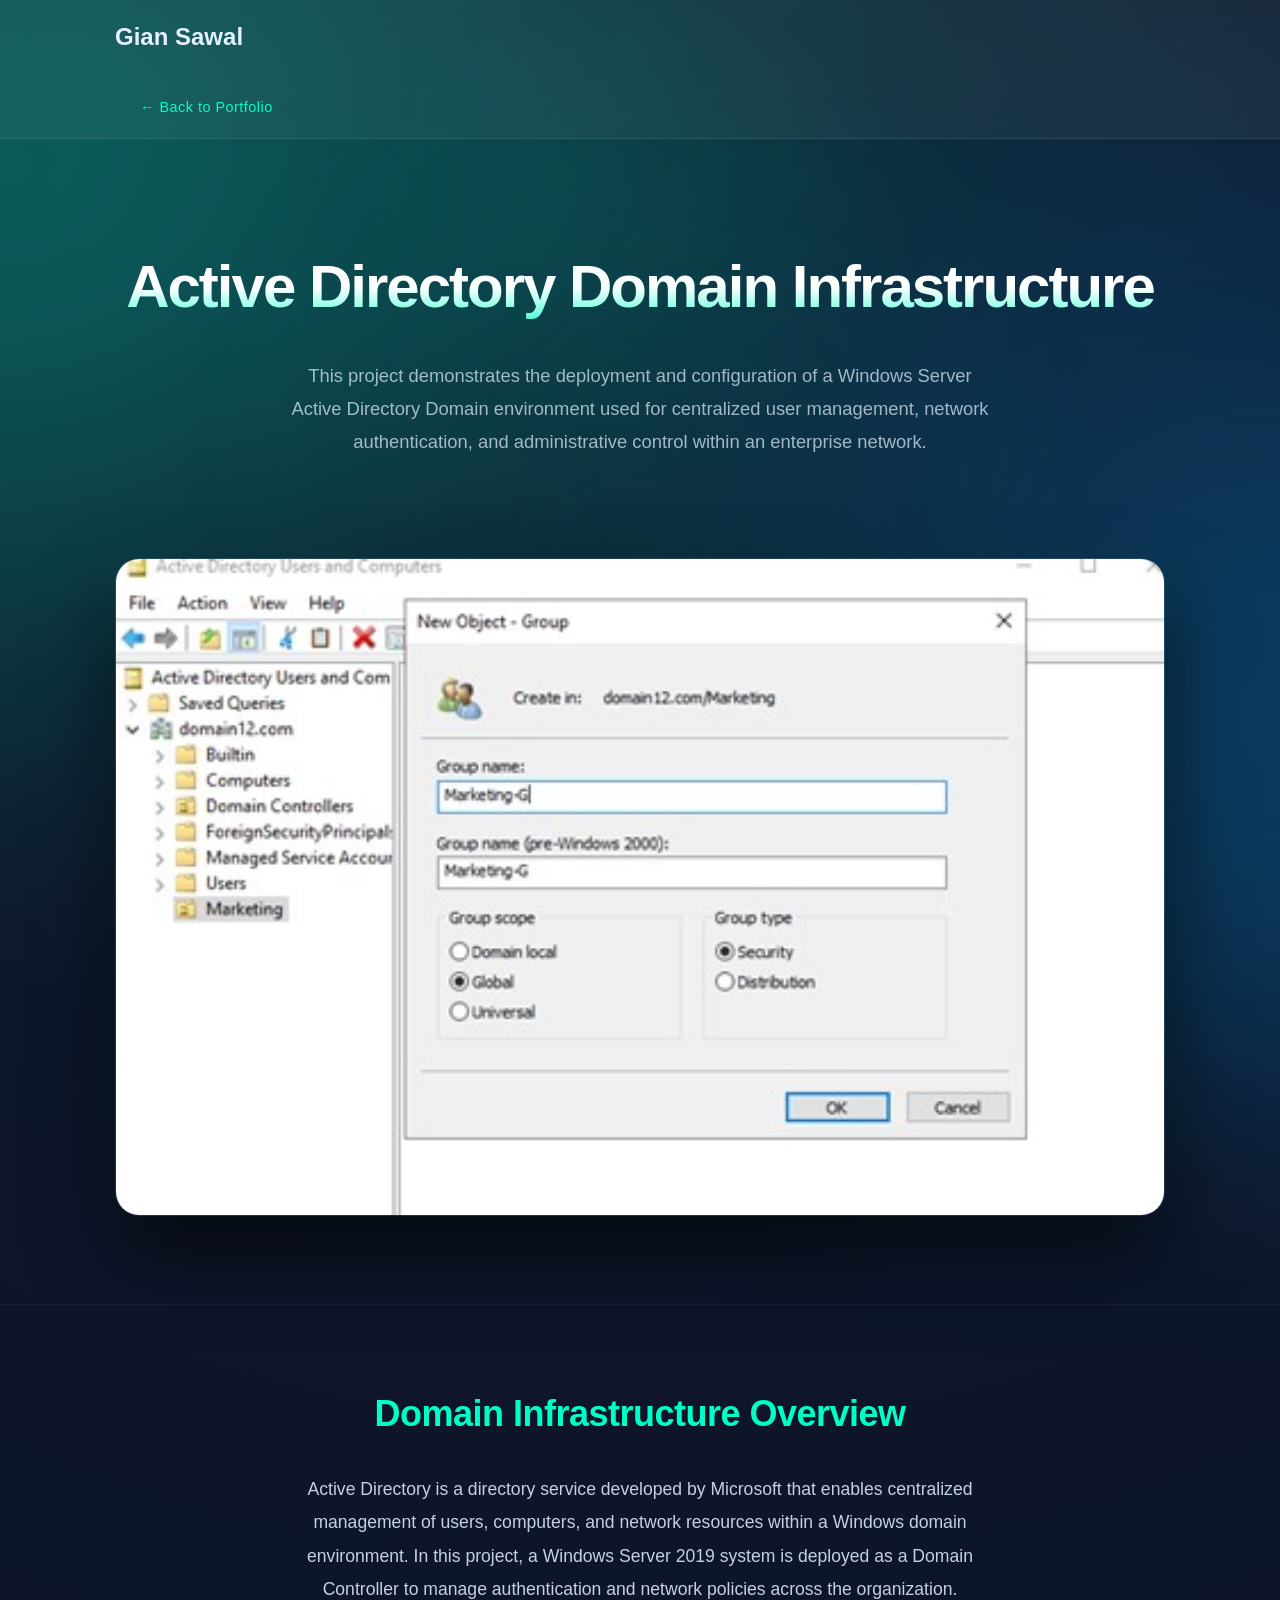
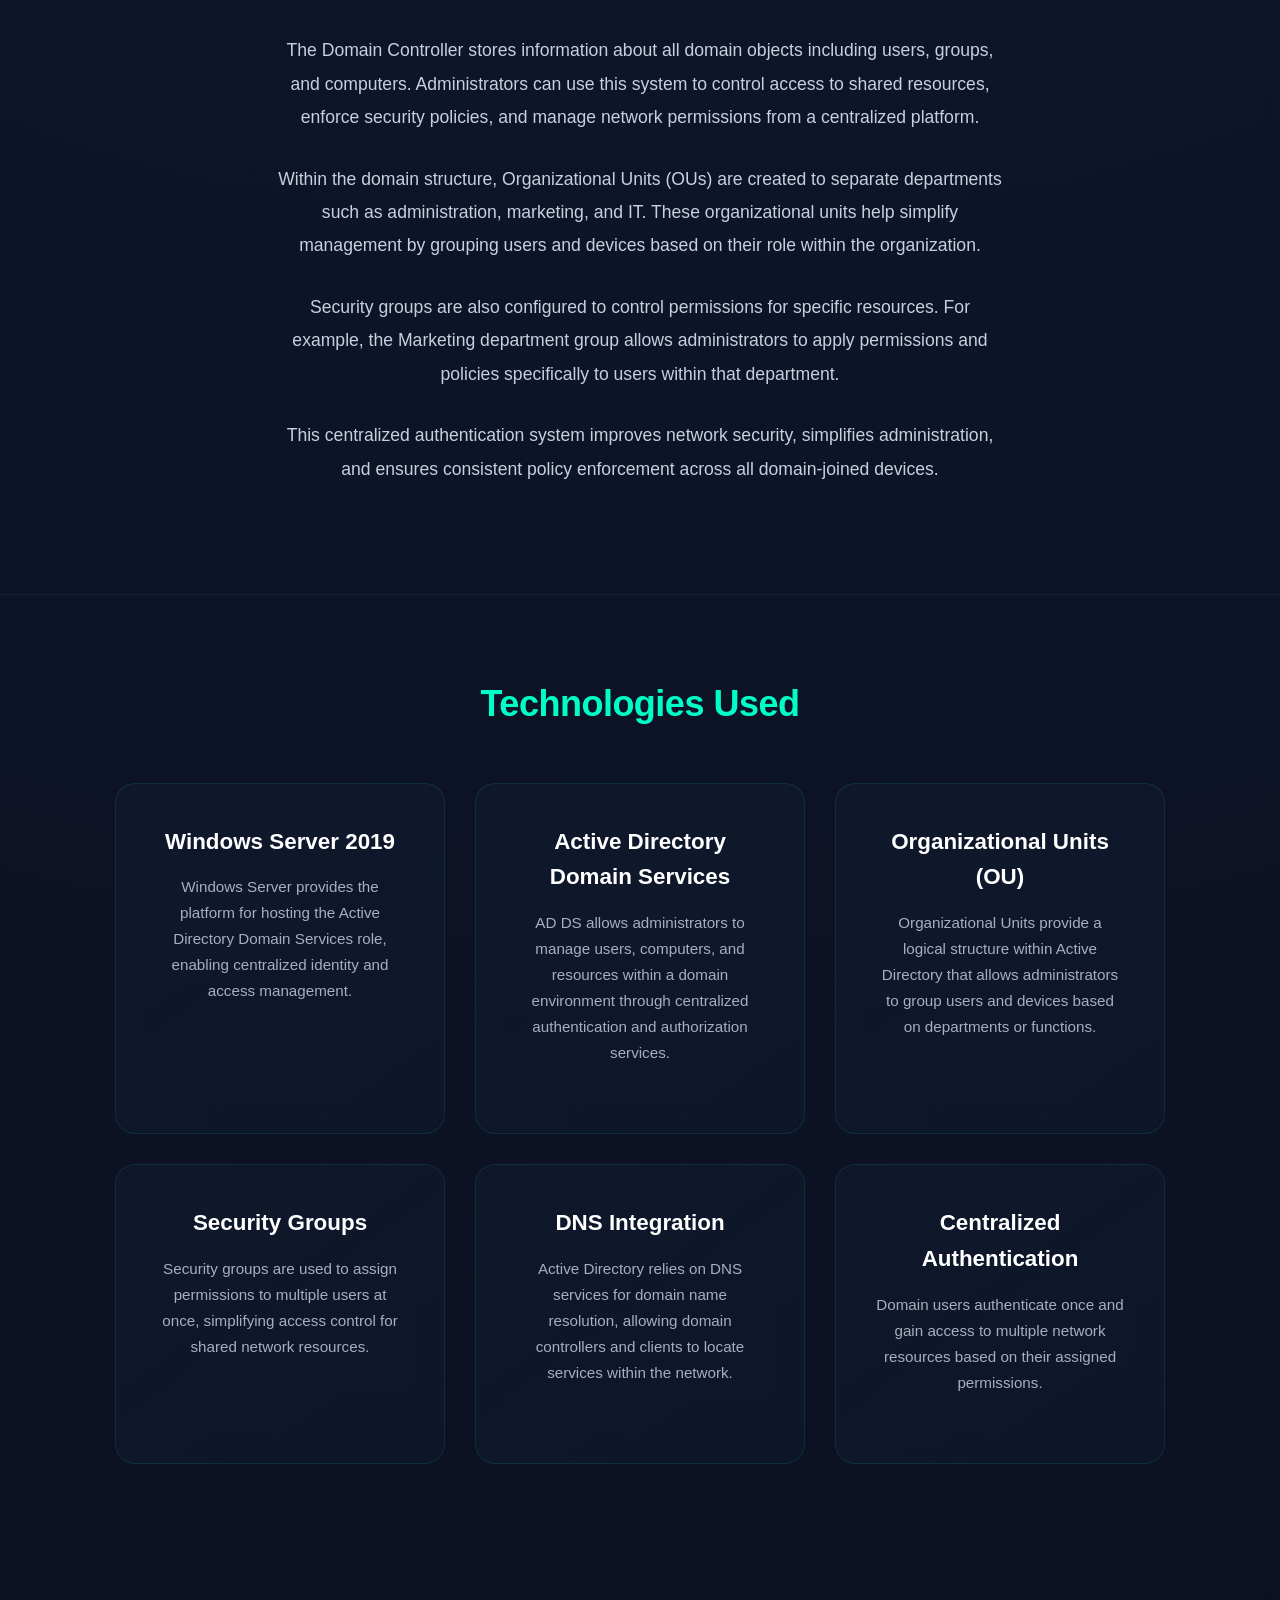
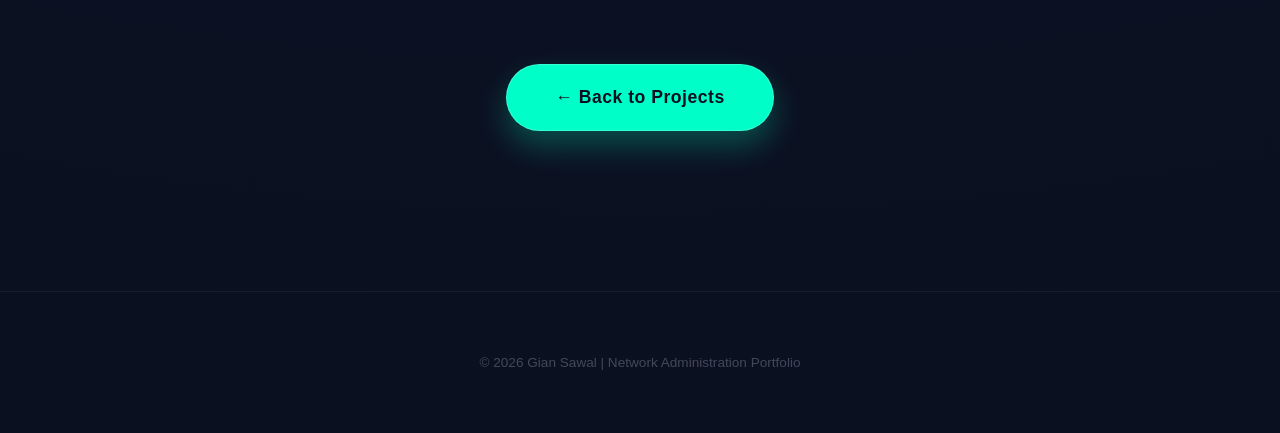
<file: project-active-directory.html>
<!DOCTYPE html>
<html lang="en">

<head>

<meta charset="UTF-8">
<meta name="viewport" content="width=device-width, initial-scale=1.0">

<title>Active Directory Domain Infrastructure</title>

<link rel="stylesheet" href="style.css">

</head>


<body class="project-page">


<!-- NAVBAR -->

<nav class="navbar">

<div class="container nav-content">

<h2 class="logo">Gian Sawal</h2>

<a href="index.html#projects" class="nav-back">← Back to Portfolio</a>

</div>

</nav>



<!-- PROJECT HEADER -->

<section class="project-header">

<div class="container">

<h1>Active Directory Domain Infrastructure</h1>

<p class="project-intro">

This project demonstrates the deployment and configuration of a Windows Server
Active Directory Domain environment used for centralized user management,
network authentication, and administrative control within an enterprise network.

</p>

</div>

</section>



<!-- SCREENSHOT -->

<section class="project-topology">

<div class="container">

<img src="assets/AD.jpg" alt="Active Directory Domain Configuration">

</div>

</section>



<!-- EXPLANATION -->

<section class="project-section">

<div class="container">

<h2>Domain Infrastructure Overview</h2>

<p>

Active Directory is a directory service developed by Microsoft that enables
centralized management of users, computers, and network resources within
a Windows domain environment. In this project, a Windows Server 2019 system
is deployed as a Domain Controller to manage authentication and network
policies across the organization.

</p>

<p>

The Domain Controller stores information about all domain objects including
users, groups, and computers. Administrators can use this system to control
access to shared resources, enforce security policies, and manage network
permissions from a centralized platform.

</p>

<p>

Within the domain structure, Organizational Units (OUs) are created to
separate departments such as administration, marketing, and IT. These
organizational units help simplify management by grouping users and
devices based on their role within the organization.

</p>

<p>

Security groups are also configured to control permissions for specific
resources. For example, the Marketing department group allows administrators
to apply permissions and policies specifically to users within that department.

</p>

<p>

This centralized authentication system improves network security,
simplifies administration, and ensures consistent policy enforcement
across all domain-joined devices.

</p>

</div>

</section>



<!-- TECHNOLOGIES USED -->

<section class="project-section">

<div class="container">

<h2>Technologies Used</h2>

<div class="tech-grid">


<div class="tech-card">

<h3>Windows Server 2019</h3>

<p>

Windows Server provides the platform for hosting the Active Directory
Domain Services role, enabling centralized identity and access management.

</p>

</div>



<div class="tech-card">

<h3>Active Directory Domain Services</h3>

<p>

AD DS allows administrators to manage users, computers, and resources
within a domain environment through centralized authentication and
authorization services.

</p>

</div>



<div class="tech-card">

<h3>Organizational Units (OU)</h3>

<p>

Organizational Units provide a logical structure within Active Directory
that allows administrators to group users and devices based on departments
or functions.

</p>

</div>



<div class="tech-card">

<h3>Security Groups</h3>

<p>

Security groups are used to assign permissions to multiple users at once,
simplifying access control for shared network resources.

</p>

</div>



<div class="tech-card">

<h3>DNS Integration</h3>

<p>

Active Directory relies on DNS services for domain name resolution,
allowing domain controllers and clients to locate services within the network.

</p>

</div>



<div class="tech-card">

<h3>Centralized Authentication</h3>

<p>

Domain users authenticate once and gain access to multiple network
resources based on their assigned permissions.

</p>

</div>


</div>

</div>

</section>



<!-- BACK BUTTON -->

<section class="project-footer">

<div class="container">

<a href="index.html#projects" class="btn-primary">
← Back to Projects
</a>

</div>

</section>



<footer class="footer">

<p>© 2026 Gian Sawal | Network Administration Portfolio</p>

</footer>


</body>

</html>
</file>
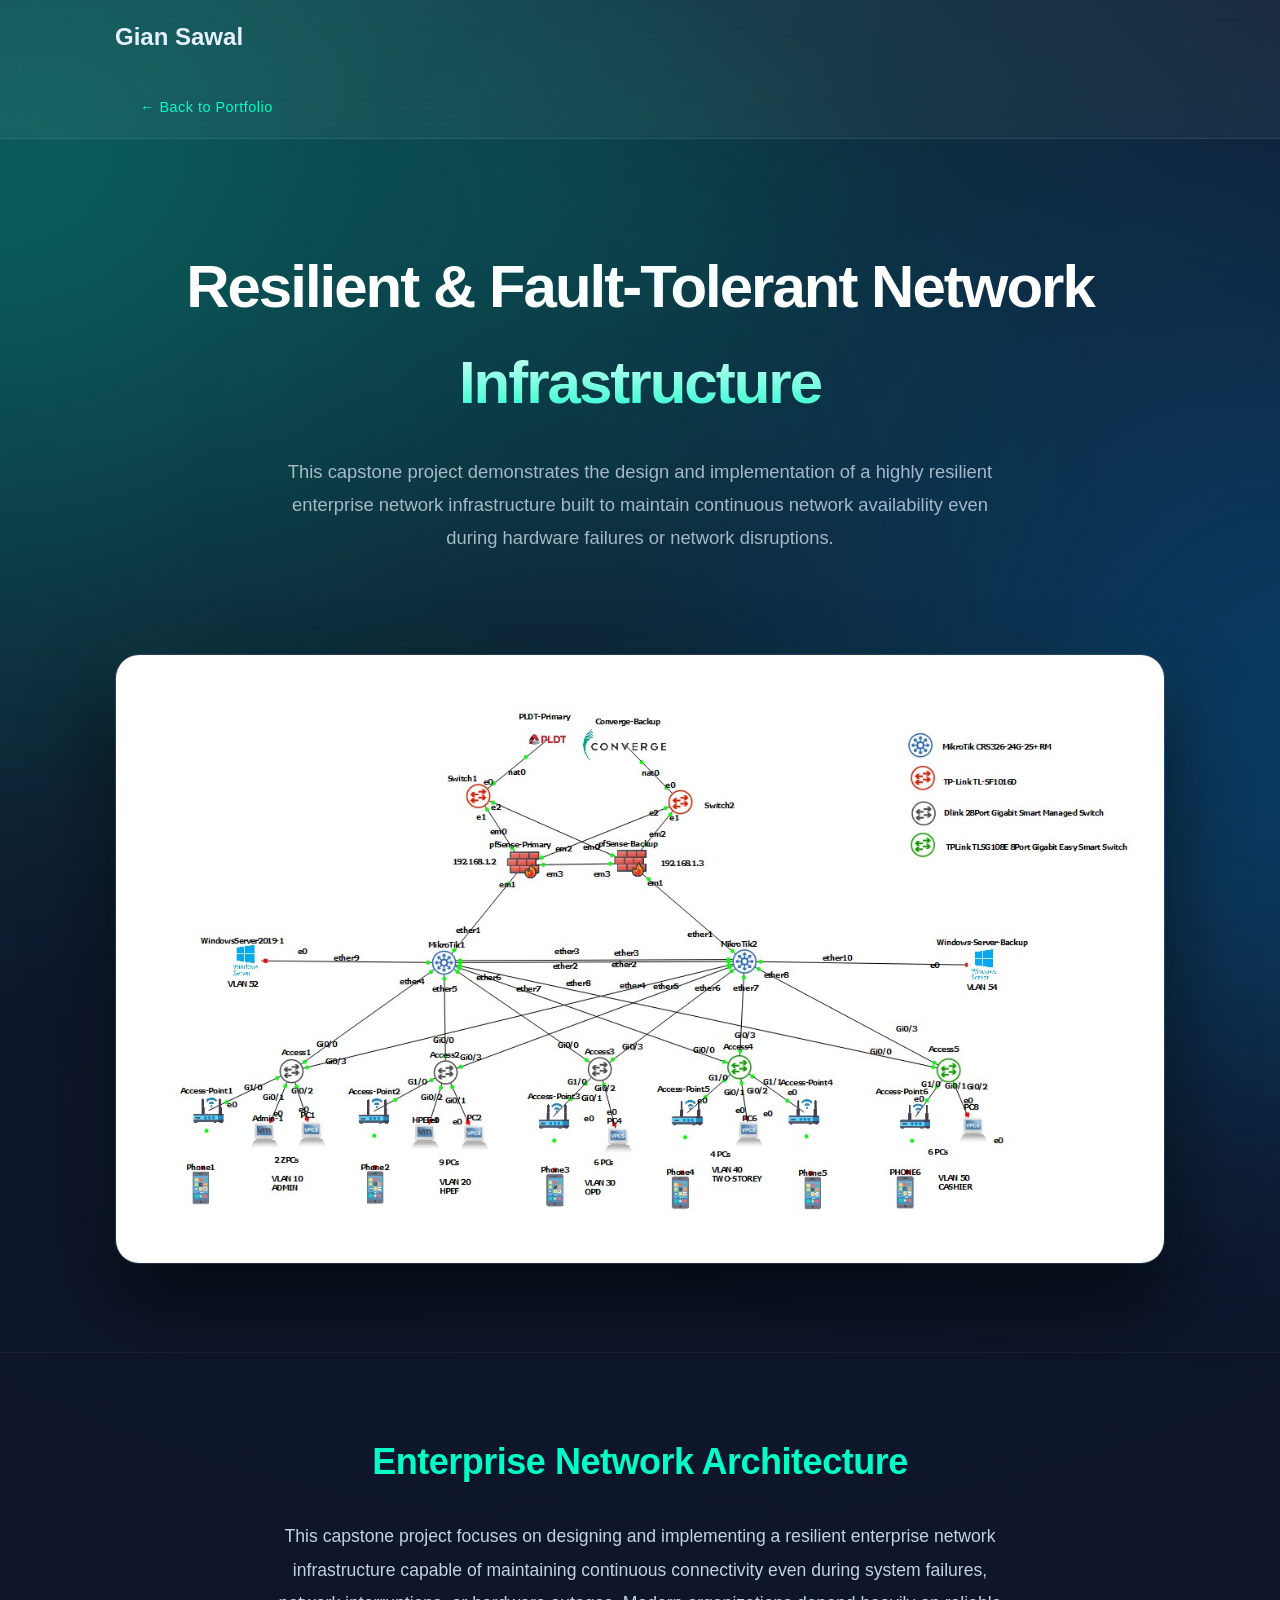
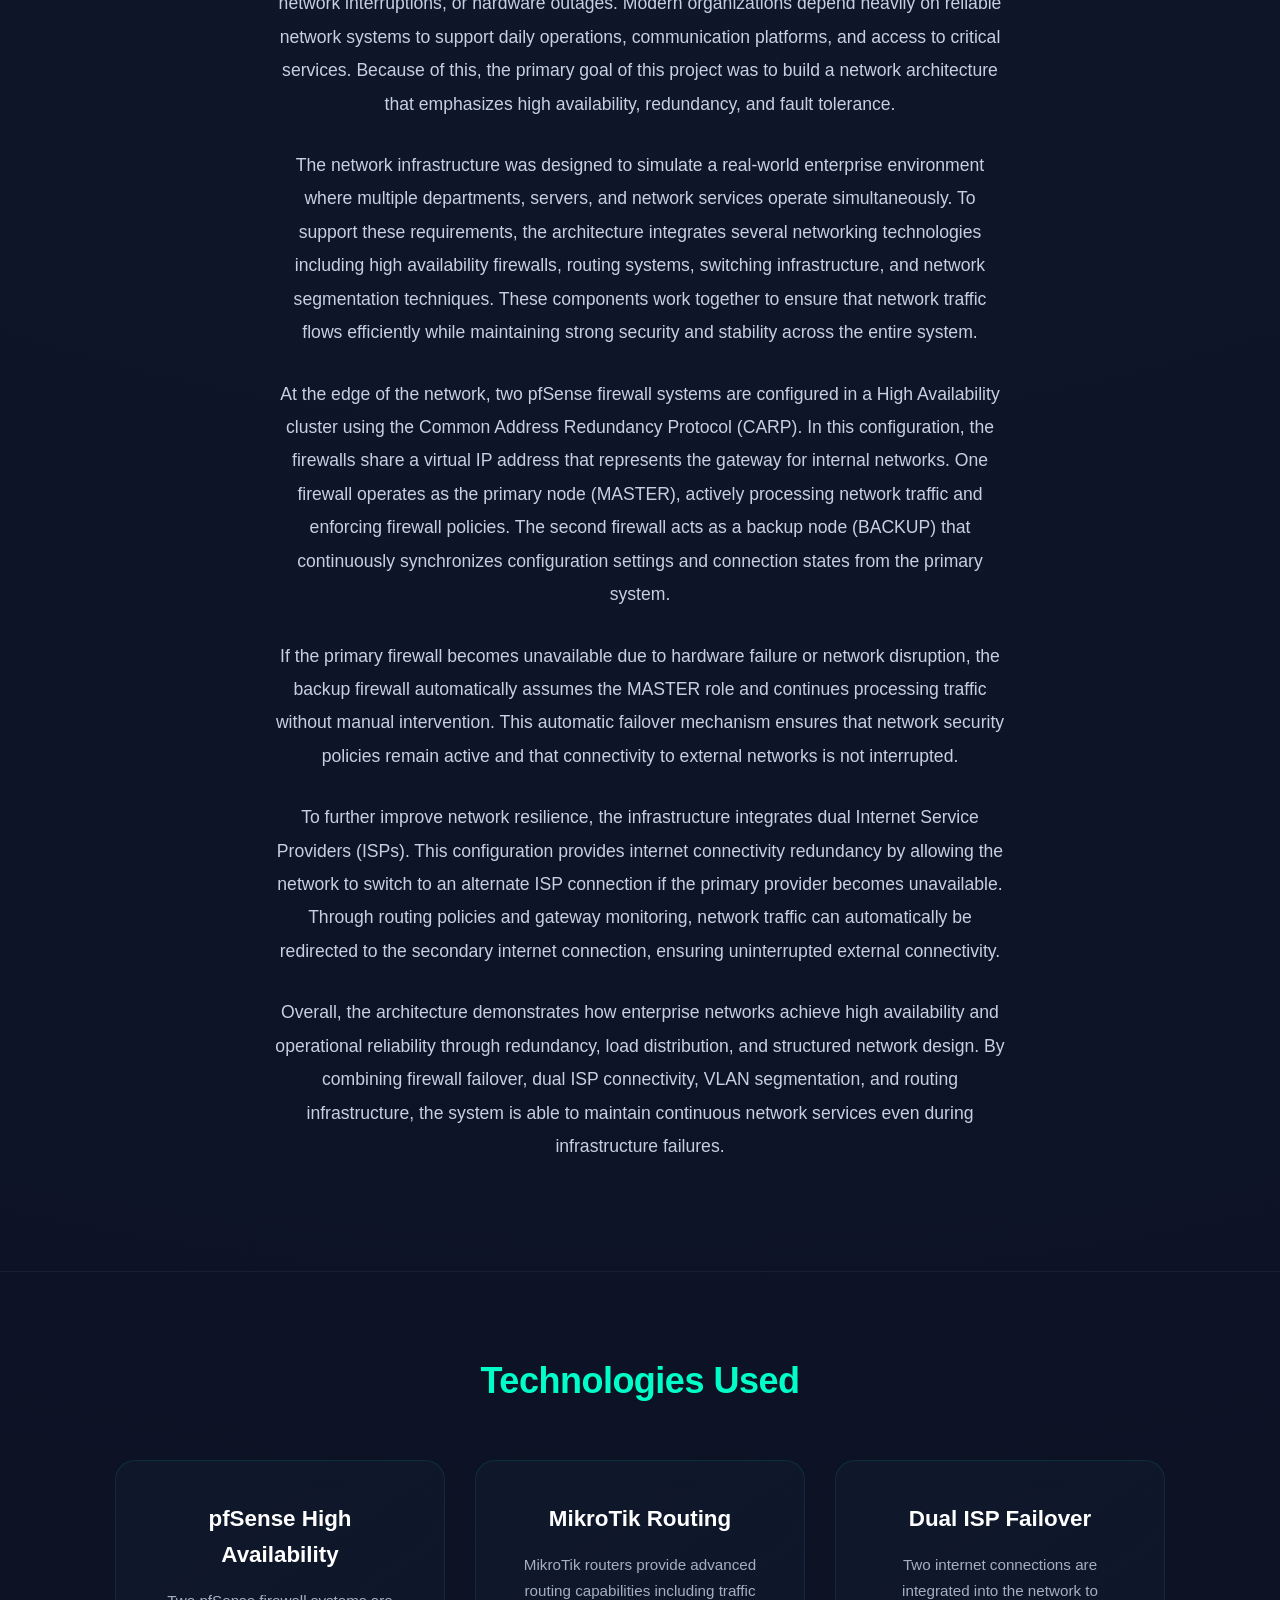
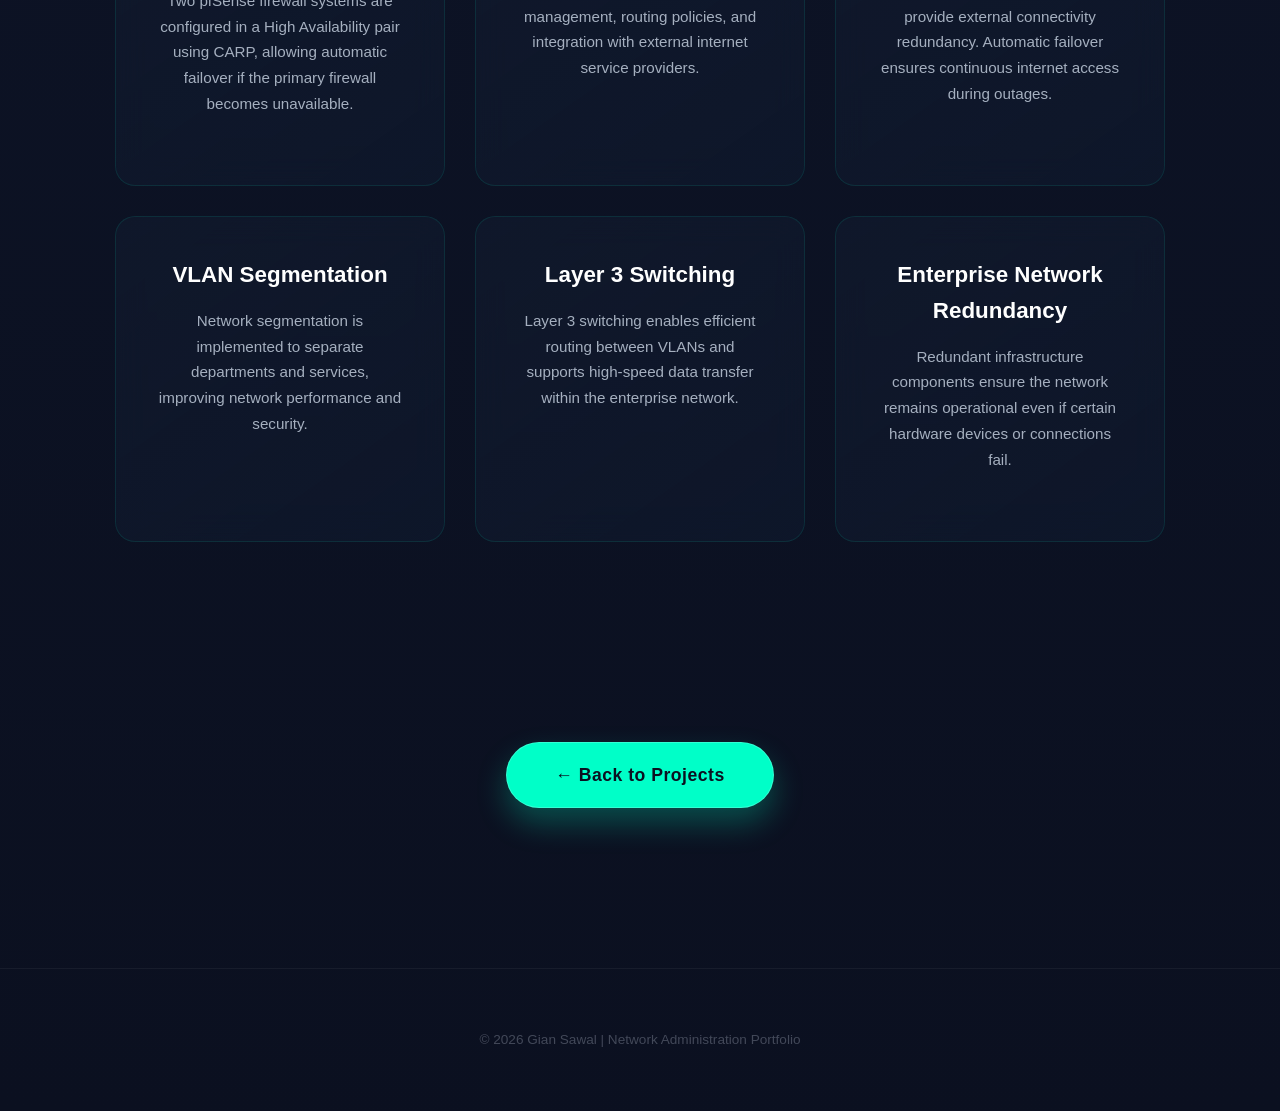
<file: project-capstone.html>
<!DOCTYPE html>
<html lang="en">

<head>

<meta charset="UTF-8">
<meta name="viewport" content="width=device-width, initial-scale=1.0">

<title>Resilient & Fault-Tolerant Network Infrastructure</title>

<link rel="stylesheet" href="style.css">

</head>


<body class="project-page">


<!-- NAVBAR -->

<nav class="navbar">

<div class="container nav-content">

<h2 class="logo">Gian Sawal</h2>

<a href="index.html#projects" class="nav-back">← Back to Portfolio</a>

</div>

</nav>



<!-- PROJECT HEADER -->

<section class="project-header">

<div class="container">

<h1>Resilient & Fault-Tolerant Network Infrastructure</h1>

<p class="project-intro">

This capstone project demonstrates the design and implementation of a
highly resilient enterprise network infrastructure built to maintain
continuous network availability even during hardware failures or
network disruptions.

</p>

</div>

</section>



<!-- NETWORK TOPOLOGY -->

<section class="project-topology">

<div class="container">

<img src="assets/capstone.jpg" alt="Resilient Enterprise Network Topology">

</div>

</section>



<!-- EXPLANATION -->

<section class="project-section">

<div class="container">

<h2>Enterprise Network Architecture</h2>

<p>

This capstone project focuses on designing and implementing a resilient
enterprise network infrastructure capable of maintaining continuous
connectivity even during system failures, network interruptions, or
hardware outages. Modern organizations depend heavily on reliable
network systems to support daily operations, communication platforms,
and access to critical services. Because of this, the primary goal of
this project was to build a network architecture that emphasizes
high availability, redundancy, and fault tolerance.
</p>

<p>

The network infrastructure was designed to simulate a real-world
enterprise environment where multiple departments, servers, and
network services operate simultaneously. To support these requirements,
the architecture integrates several networking technologies including
high availability firewalls, routing systems, switching infrastructure,
and network segmentation techniques. These components work together to
ensure that network traffic flows efficiently while maintaining strong
security and stability across the entire system.
</p>

<p>

At the edge of the network, two pfSense firewall systems are configured
in a High Availability cluster using the Common Address Redundancy
Protocol (CARP). In this configuration, the firewalls share a virtual
IP address that represents the gateway for internal networks. One
firewall operates as the primary node (MASTER), actively processing
network traffic and enforcing firewall policies. The second firewall
acts as a backup node (BACKUP) that continuously synchronizes
configuration settings and connection states from the primary system.

</p>

<p>

If the primary firewall becomes unavailable due to hardware failure or
network disruption, the backup firewall automatically assumes the
MASTER role and continues processing traffic without manual
intervention. This automatic failover mechanism ensures that network
security policies remain active and that connectivity to external
networks is not interrupted.

</p>

<p>

To further improve network resilience, the infrastructure integrates
dual Internet Service Providers (ISPs). This configuration provides
internet connectivity redundancy by allowing the network to switch
to an alternate ISP connection if the primary provider becomes
unavailable. Through routing policies and gateway monitoring,
network traffic can automatically be redirected to the secondary
internet connection, ensuring uninterrupted external connectivity.

</p>

<p>

Overall, the architecture demonstrates how enterprise networks achieve
high availability and operational reliability through redundancy,
load distribution, and structured network design. By combining firewall
failover, dual ISP connectivity, VLAN segmentation, and routing
infrastructure, the system is able to maintain continuous network
services even during infrastructure failures.

</p>

</div>

</section>



<!-- TECHNOLOGIES USED -->

<section class="project-section">

<div class="container">

<h2>Technologies Used</h2>

<div class="tech-grid">


<div class="tech-card">

<h3>pfSense High Availability</h3>

<p>

Two pfSense firewall systems are configured in a High Availability
pair using CARP, allowing automatic failover if the primary firewall
becomes unavailable.

</p>

</div>



<div class="tech-card">

<h3>MikroTik Routing</h3>

<p>

MikroTik routers provide advanced routing capabilities including
traffic management, routing policies, and integration with external
internet service providers.

</p>

</div>



<div class="tech-card">

<h3>Dual ISP Failover</h3>

<p>

Two internet connections are integrated into the network to provide
external connectivity redundancy. Automatic failover ensures
continuous internet access during outages.

</p>

</div>



<div class="tech-card">

<h3>VLAN Segmentation</h3>

<p>

Network segmentation is implemented to separate departments and
services, improving network performance and security.

</p>

</div>



<div class="tech-card">

<h3>Layer 3 Switching</h3>

<p>

Layer 3 switching enables efficient routing between VLANs and
supports high-speed data transfer within the enterprise network.

</p>

</div>



<div class="tech-card">

<h3>Enterprise Network Redundancy</h3>

<p>

Redundant infrastructure components ensure the network remains
operational even if certain hardware devices or connections fail.

</p>

</div>


</div>

</div>

</section>



<!-- BACK BUTTON -->

<section class="project-footer">

<div class="container">

<a href="index.html#projects" class="btn-primary">
← Back to Projects
</a>

</div>

</section>



<footer class="footer">

<p>© 2026 Gian Sawal | Network Administration Portfolio</p>

</footer>



</body>

</html>
</file>
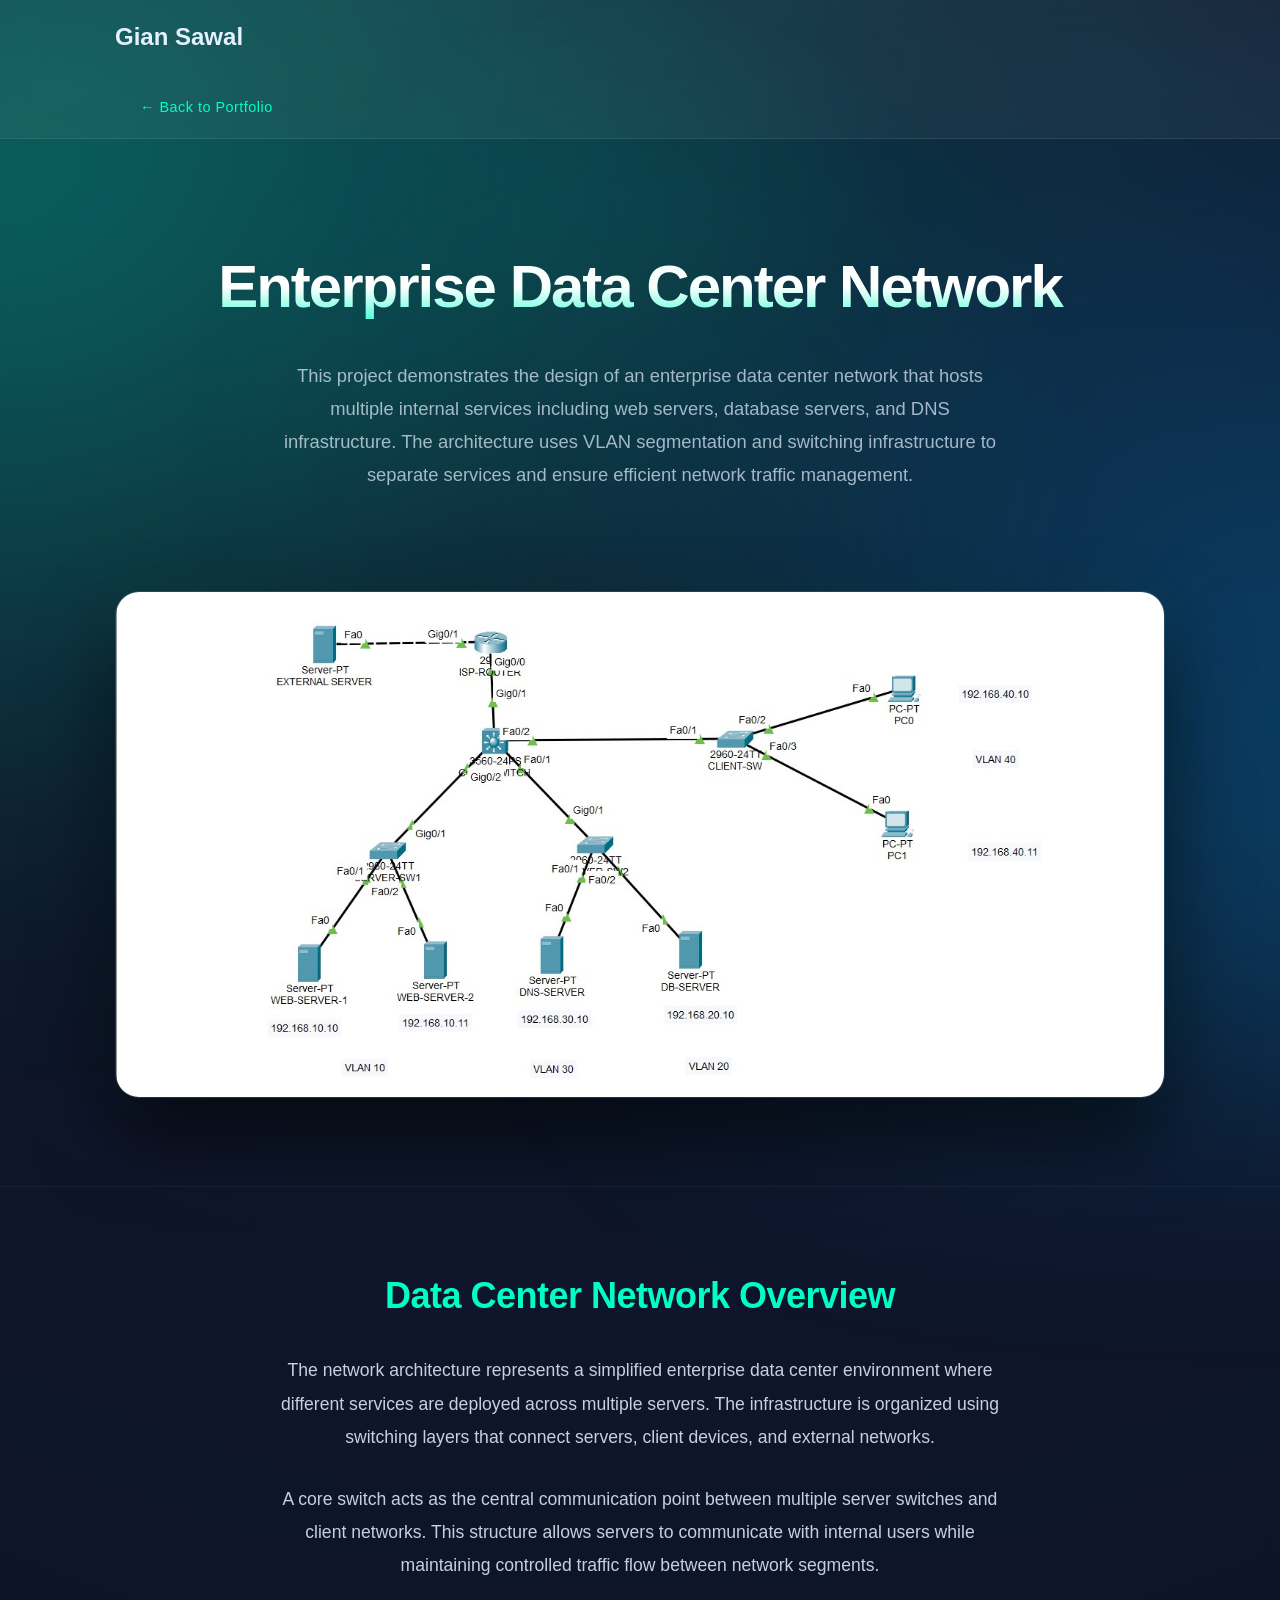
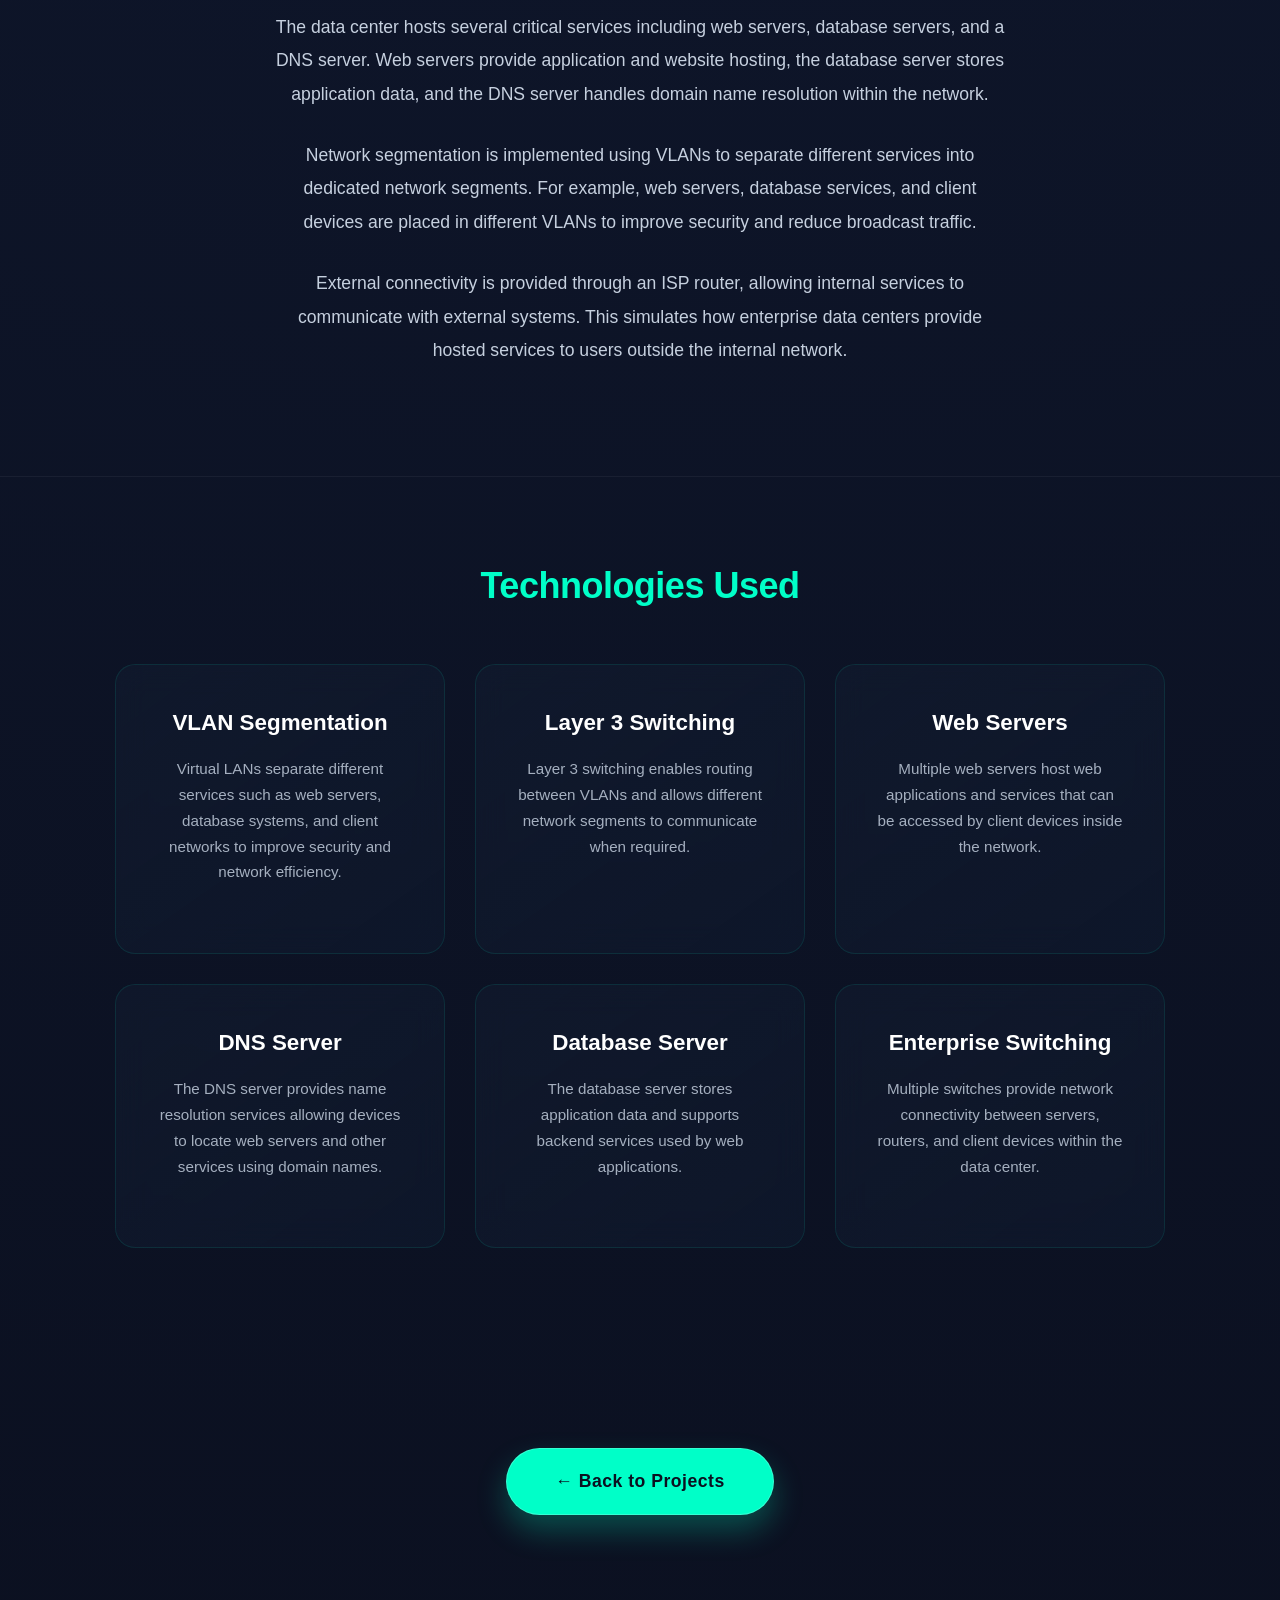
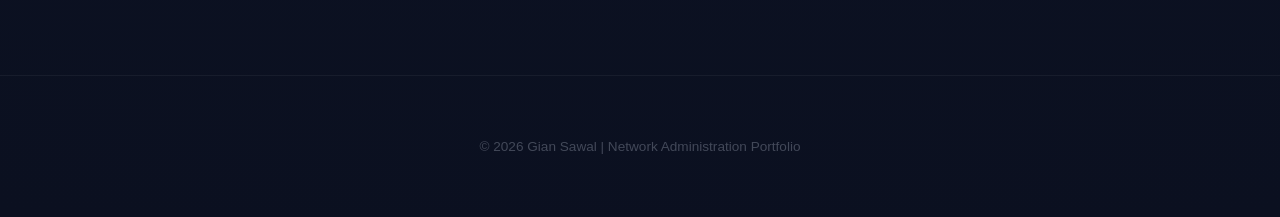
<file: project-data-center.html>
<!DOCTYPE html>
<html lang="en">

<head>

<meta charset="UTF-8">
<meta name="viewport" content="width=device-width, initial-scale=1.0">

<title>Enterprise Data Center Network</title>

<link rel="stylesheet" href="style.css">

</head>


<body class="project-page">


<!-- NAVBAR -->

<nav class="navbar">

<div class="container nav-content">

<h2 class="logo">Gian Sawal</h2>

<a href="index.html#projects" class="nav-back">← Back to Portfolio</a>

</div>

</nav>



<!-- PROJECT HEADER -->

<section class="project-header">

<div class="container">

<h1>Enterprise Data Center Network</h1>

<p class="project-intro">
This project demonstrates the design of an enterprise data center
network that hosts multiple internal services including web servers,
database servers, and DNS infrastructure. The architecture uses VLAN
segmentation and switching infrastructure to separate services and
ensure efficient network traffic management.
</p>

</div>

</section>



<!-- TOPOLOGY IMAGE -->

<section class="project-topology">

<div class="container">

<img src="assets/data_center.jpg" alt="Enterprise Data Center Network Topology">

</div>

</section>



<!-- PROJECT EXPLANATION -->

<section class="project-section">

<div class="container">

<h2>Data Center Network Overview</h2>

<p>
The network architecture represents a simplified enterprise data
center environment where different services are deployed across
multiple servers. The infrastructure is organized using switching
layers that connect servers, client devices, and external networks.
</p>

<p>
A core switch acts as the central communication point between
multiple server switches and client networks. This structure allows
servers to communicate with internal users while maintaining
controlled traffic flow between network segments.
</p>

<p>
The data center hosts several critical services including web
servers, database servers, and a DNS server. Web servers provide
application and website hosting, the database server stores
application data, and the DNS server handles domain name resolution
within the network.
</p>

<p>
Network segmentation is implemented using VLANs to separate
different services into dedicated network segments. For example,
web servers, database services, and client devices are placed in
different VLANs to improve security and reduce broadcast traffic.
</p>

<p>
External connectivity is provided through an ISP router, allowing
internal services to communicate with external systems. This
simulates how enterprise data centers provide hosted services to
users outside the internal network.
</p>

</div>

</section>



<!-- TECHNOLOGIES USED -->

<section class="project-section">

<div class="container">

<h2>Technologies Used</h2>

<div class="tech-grid">


<div class="tech-card">

<h3>VLAN Segmentation</h3>

<p>
Virtual LANs separate different services such as web servers,
database systems, and client networks to improve security and
network efficiency.
</p>

</div>



<div class="tech-card">

<h3>Layer 3 Switching</h3>

<p>
Layer 3 switching enables routing between VLANs and allows
different network segments to communicate when required.
</p>

</div>



<div class="tech-card">

<h3>Web Servers</h3>

<p>
Multiple web servers host web applications and services that can
be accessed by client devices inside the network.
</p>

</div>



<div class="tech-card">

<h3>DNS Server</h3>

<p>
The DNS server provides name resolution services allowing
devices to locate web servers and other services using
domain names.
</p>

</div>



<div class="tech-card">

<h3>Database Server</h3>

<p>
The database server stores application data and supports
backend services used by web applications.
</p>

</div>



<div class="tech-card">

<h3>Enterprise Switching</h3>

<p>
Multiple switches provide network connectivity between
servers, routers, and client devices within the data center.
</p>

</div>


</div>

</div>

</section>



<!-- BACK BUTTON -->

<section class="project-footer">

<div class="container">

<a href="index.html#projects" class="btn-primary">
← Back to Projects
</a>

</div>

</section>



<footer class="footer">

<p>© 2026 Gian Sawal | Network Administration Portfolio</p>

</footer>



</body>

</html>
</file>
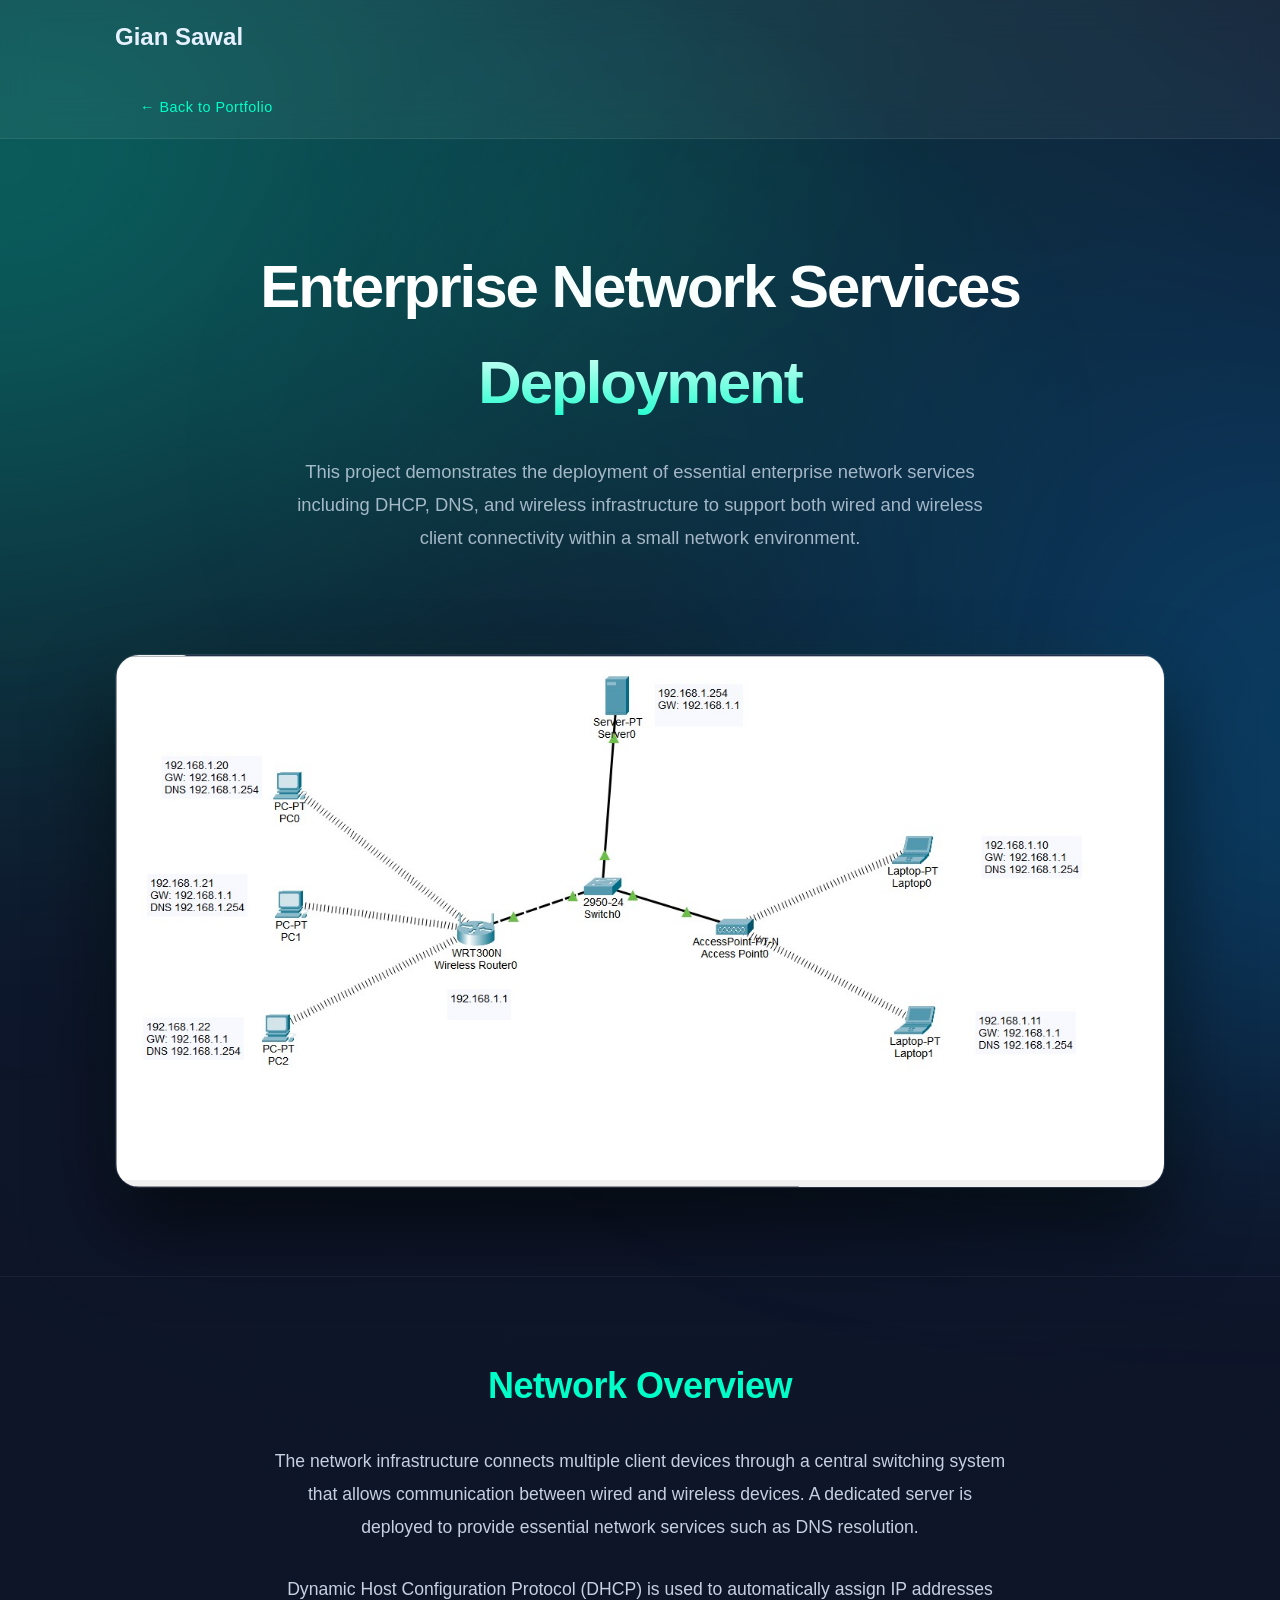
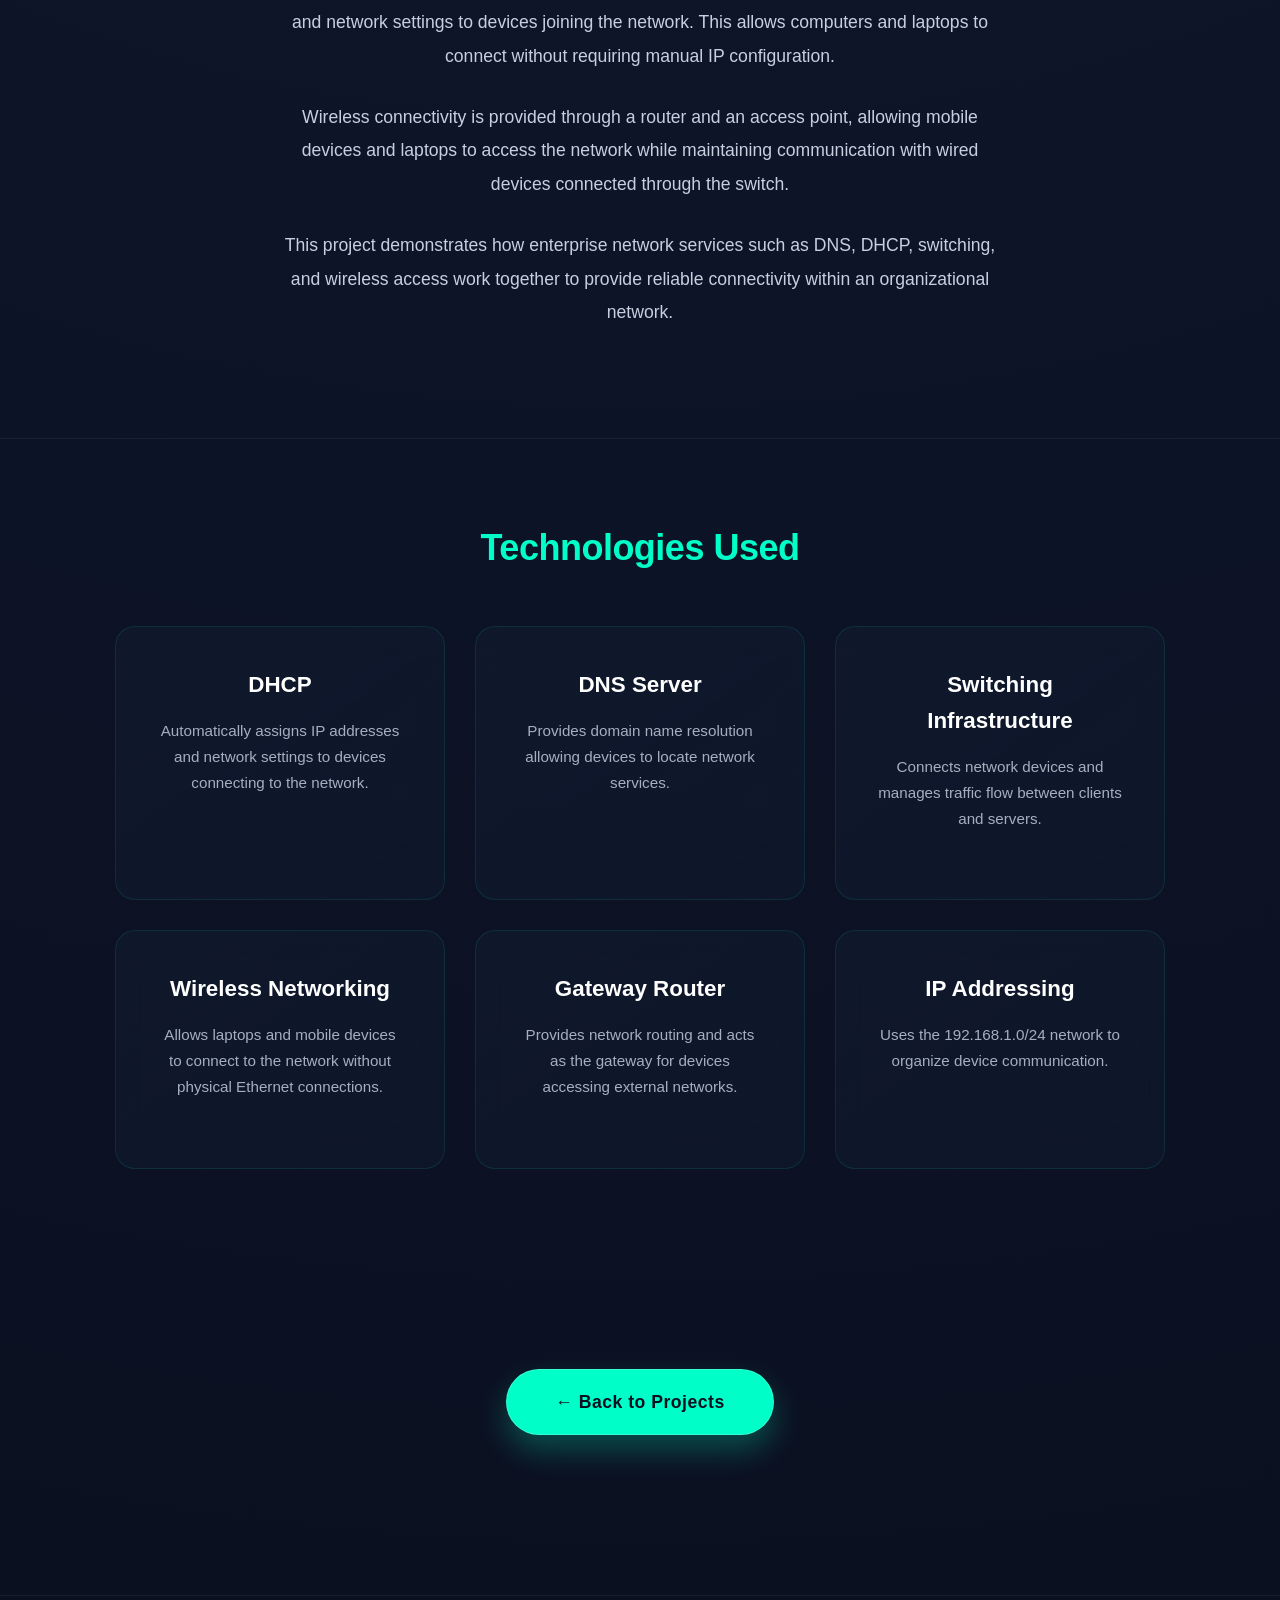
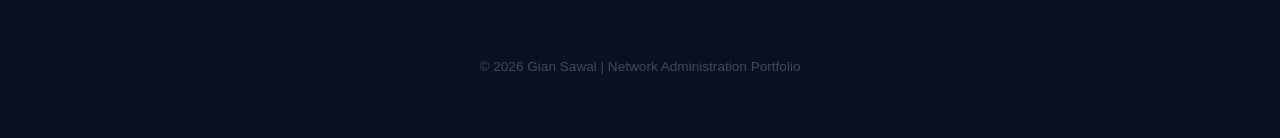
<file: project-enterprise-services.html>
<!DOCTYPE html>
<html lang="en">

<head>

<meta charset="UTF-8">
<meta name="viewport" content="width=device-width, initial-scale=1.0">

<title>Enterprise Network Services Deployment</title>

<link rel="stylesheet" href="style.css">

</head>


<body class="project-page">


<!-- NAVBAR -->

<nav class="navbar">

<div class="container nav-content">

<h2 class="logo">Gian Sawal</h2>

<a href="index.html#projects" class="nav-back">← Back to Portfolio</a>

</div>

</nav>



<!-- PROJECT HEADER -->

<section class="project-header">

<div class="container">

<h1>Enterprise Network Services Deployment</h1>

<p class="project-intro">
This project demonstrates the deployment of essential enterprise network
services including DHCP, DNS, and wireless infrastructure to support
both wired and wireless client connectivity within a small network
environment.
</p>

</div>

</section>



<!-- TOPOLOGY IMAGE -->

<section class="project-topology">

<div class="container">

<img src="assets/wireless.jpg" alt="Enterprise Network Services Topology">

</div>

</section>



<!-- PROJECT EXPLANATION -->

<section class="project-section">

<div class="container">

<h2>Network Overview</h2>

<p>
The network infrastructure connects multiple client devices through a
central switching system that allows communication between wired and
wireless devices. A dedicated server is deployed to provide essential
network services such as DNS resolution.
</p>

<p>
Dynamic Host Configuration Protocol (DHCP) is used to automatically
assign IP addresses and network settings to devices joining the network.
This allows computers and laptops to connect without requiring manual
IP configuration.
</p>

<p>
Wireless connectivity is provided through a router and an access point,
allowing mobile devices and laptops to access the network while
maintaining communication with wired devices connected through the
switch.
</p>

<p>
This project demonstrates how enterprise network services such as DNS,
DHCP, switching, and wireless access work together to provide reliable
connectivity within an organizational network.
</p>

</div>

</section>



<!-- TECHNOLOGIES USED -->

<section class="project-section">

<div class="container">

<h2>Technologies Used</h2>

<div class="tech-grid">


<div class="tech-card">

<h3>DHCP</h3>

<p>
Automatically assigns IP addresses and network settings to
devices connecting to the network.
</p>

</div>



<div class="tech-card">

<h3>DNS Server</h3>

<p>
Provides domain name resolution allowing devices to locate
network services.
</p>

</div>



<div class="tech-card">

<h3>Switching Infrastructure</h3>

<p>
Connects network devices and manages traffic flow between
clients and servers.
</p>

</div>



<div class="tech-card">

<h3>Wireless Networking</h3>

<p>
Allows laptops and mobile devices to connect to the network
without physical Ethernet connections.
</p>

</div>



<div class="tech-card">

<h3>Gateway Router</h3>

<p>
Provides network routing and acts as the gateway for devices
accessing external networks.
</p>

</div>



<div class="tech-card">

<h3>IP Addressing</h3>

<p>
Uses the 192.168.1.0/24 network to organize device communication.
</p>

</div>


</div>

</div>

</section>



<!-- BACK BUTTON -->

<section class="project-footer">

<div class="container">

<a href="index.html#projects" class="btn-primary">
← Back to Projects
</a>

</div>

</section>



<footer class="footer">

<p>© 2026 Gian Sawal | Network Administration Portfolio</p>

</footer>



</body>

</html>
</file>
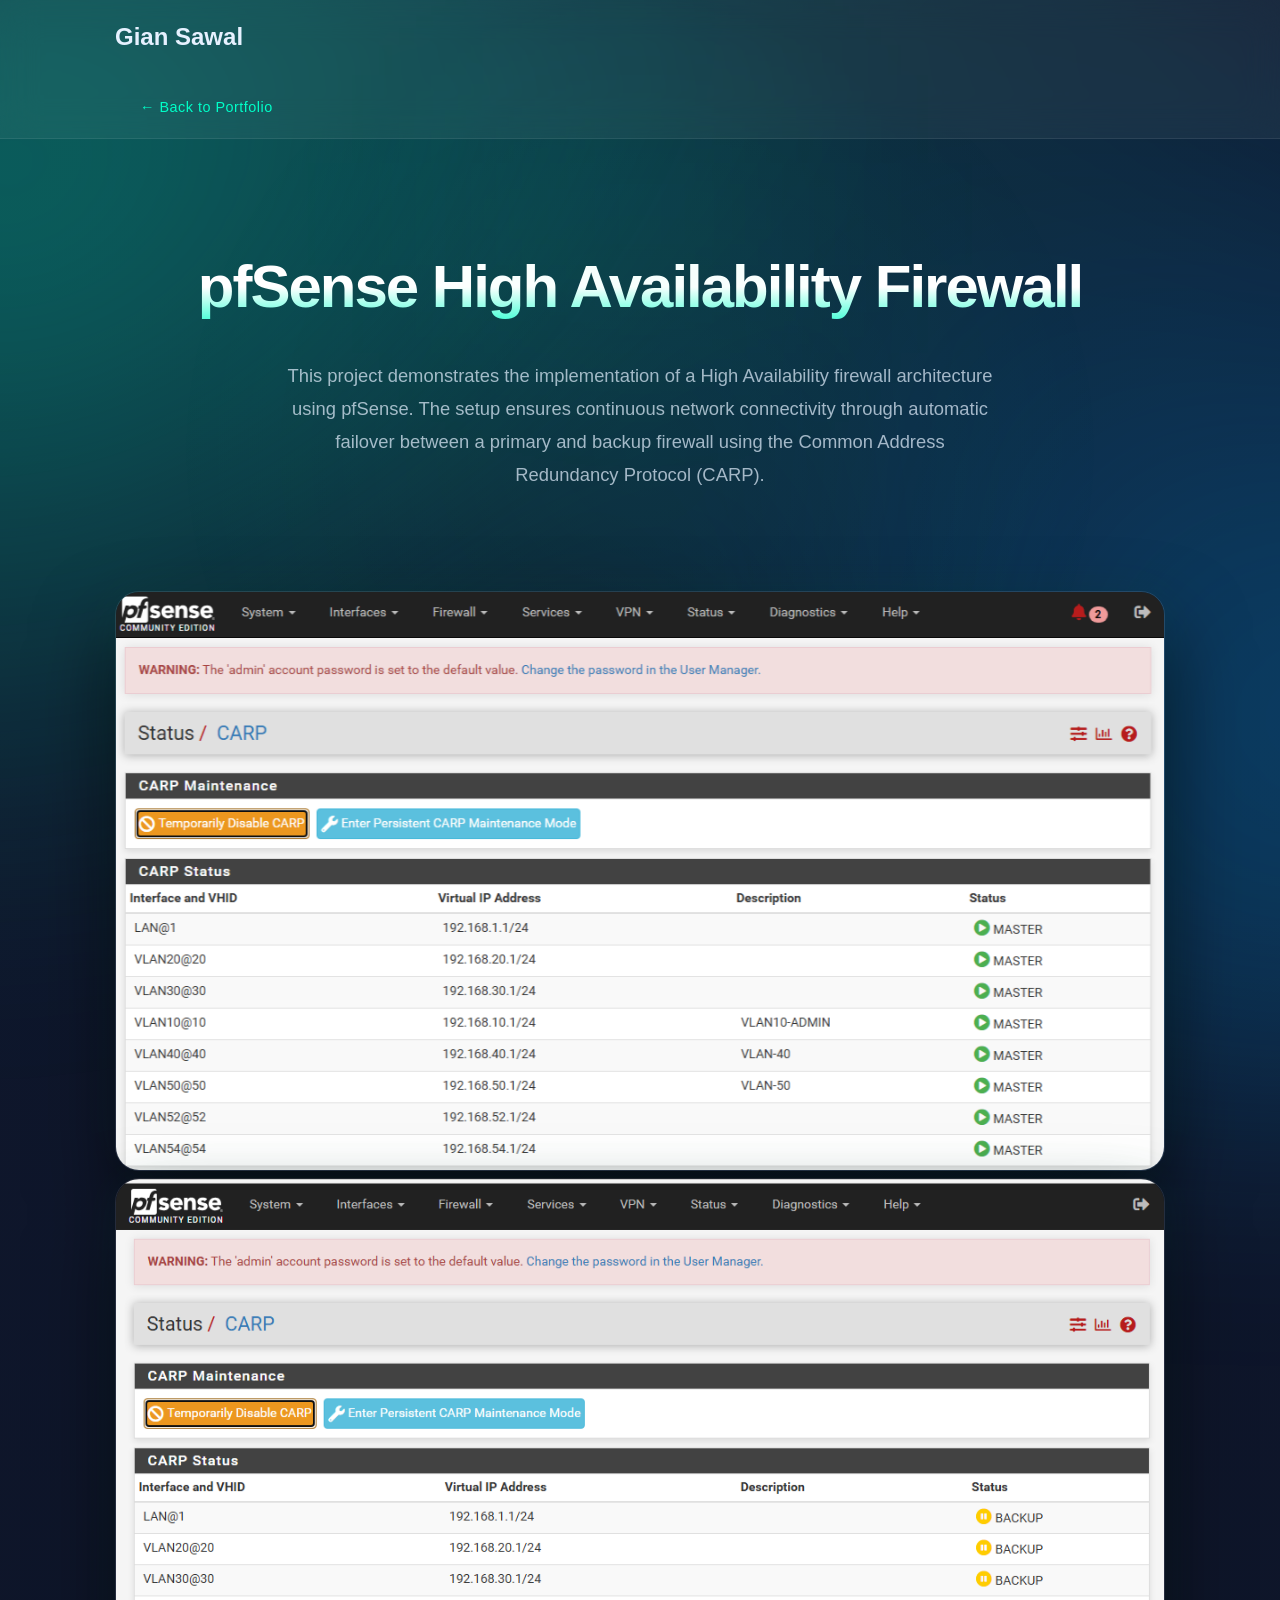
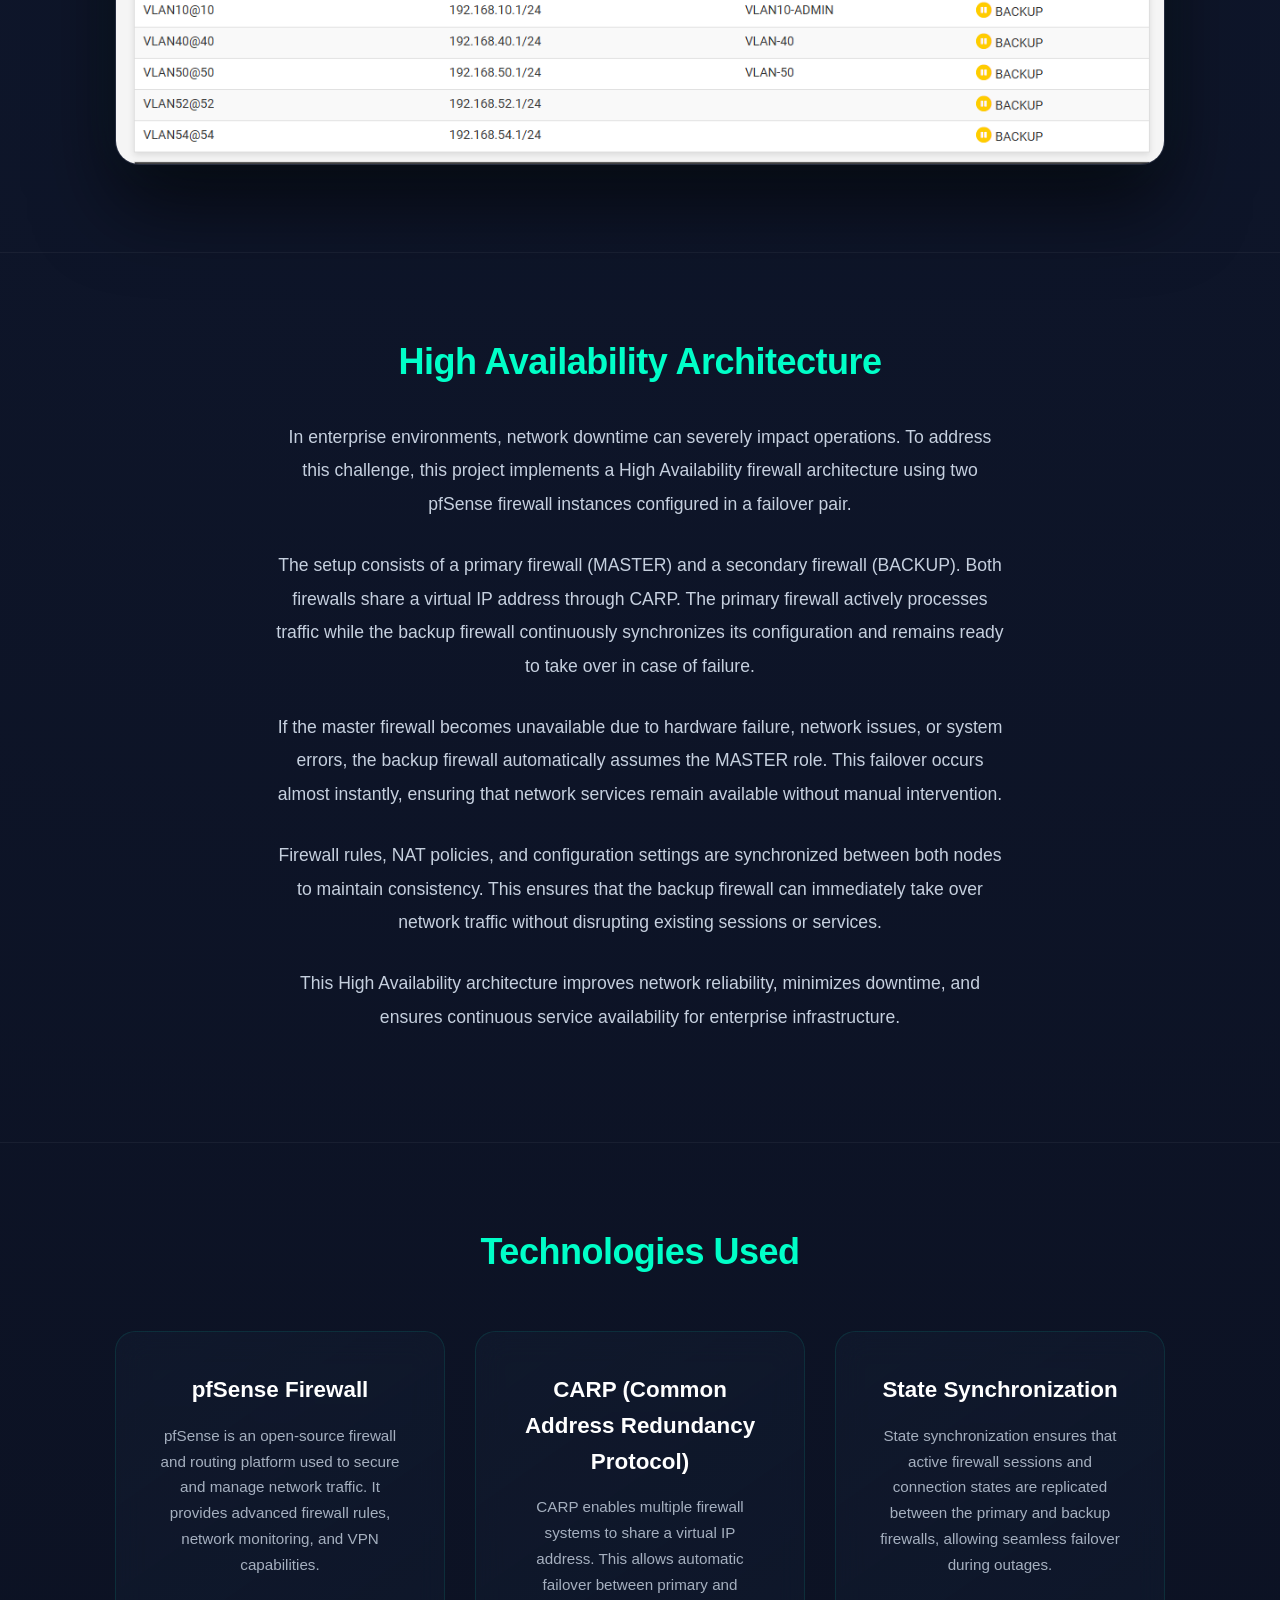
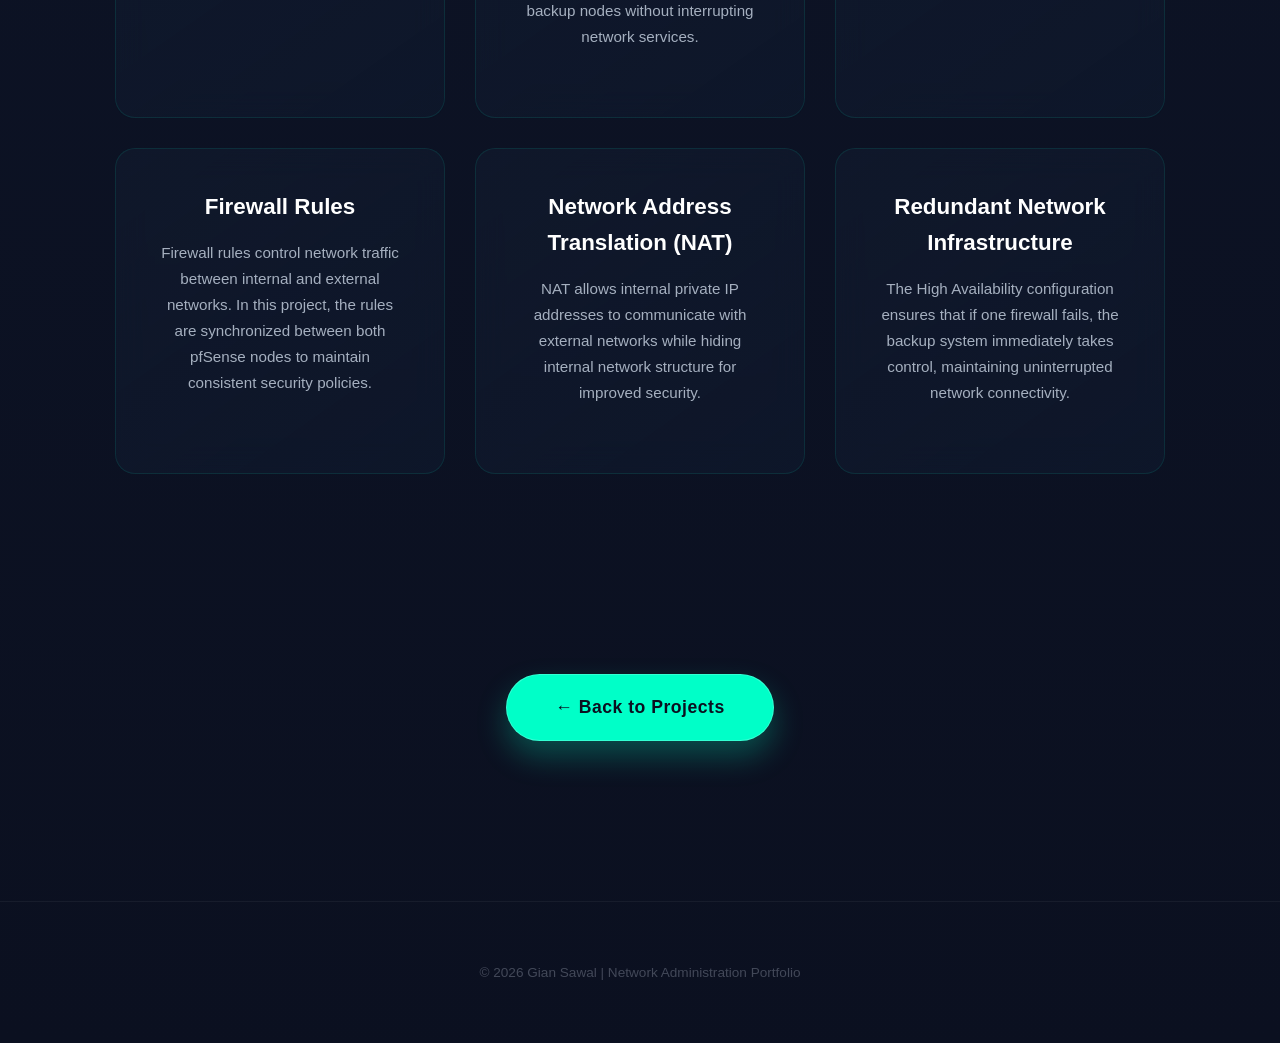
<file: project-pfsense-ha.html>
<!DOCTYPE html>
<html lang="en">

<head>

<meta charset="UTF-8">
<meta name="viewport" content="width=device-width, initial-scale=1.0">

<title>pfSense High Availability</title>

<link rel="stylesheet" href="style.css">

</head>


<body class="project-page">


<!-- NAVBAR -->

<nav class="navbar">

<div class="container nav-content">

<h2 class="logo">Gian Sawal</h2>

<a href="index.html#projects" class="nav-back">← Back to Portfolio</a>

</div>

</nav>



<!-- PROJECT HEADER -->

<section class="project-header">

<div class="container">

<h1>pfSense High Availability Firewall</h1>

<p class="project-intro">

This project demonstrates the implementation of a High Availability firewall
architecture using pfSense. The setup ensures continuous network connectivity
through automatic failover between a primary and backup firewall using the
Common Address Redundancy Protocol (CARP).

</p>

</div>

</section>



<!-- FIREWALL STATUS IMAGE -->

<section class="project-topology">

<div class="container">

<img src="assets/carp_p.png" alt="pfSense CARP Master Firewall">
<img src="assets/carp_b.png">

</div>

</section>



<!-- EXPLANATION -->

<section class="project-section">

<div class="container">

<h2>High Availability Architecture</h2>

<p>

In enterprise environments, network downtime can severely impact operations.
To address this challenge, this project implements a High Availability firewall
architecture using two pfSense firewall instances configured in a failover pair.

</p>

<p>

The setup consists of a primary firewall (MASTER) and a secondary firewall
(BACKUP). Both firewalls share a virtual IP address through CARP. The primary
firewall actively processes traffic while the backup firewall continuously
synchronizes its configuration and remains ready to take over in case of
failure.

</p>

<p>

If the master firewall becomes unavailable due to hardware failure, network
issues, or system errors, the backup firewall automatically assumes the
MASTER role. This failover occurs almost instantly, ensuring that network
services remain available without manual intervention.

</p>

<p>

Firewall rules, NAT policies, and configuration settings are synchronized
between both nodes to maintain consistency. This ensures that the backup
firewall can immediately take over network traffic without disrupting
existing sessions or services.

</p>

<p>

This High Availability architecture improves network reliability, minimizes
downtime, and ensures continuous service availability for enterprise
infrastructure.

</p>

</div>

</section>



<!-- TECHNOLOGIES USED -->

<section class="project-section">

<div class="container">

<h2>Technologies Used</h2>

<div class="tech-grid">


<div class="tech-card">

<h3>pfSense Firewall</h3>

<p>

pfSense is an open-source firewall and routing platform used to secure
and manage network traffic. It provides advanced firewall rules,
network monitoring, and VPN capabilities.

</p>

</div>



<div class="tech-card">

<h3>CARP (Common Address Redundancy Protocol)</h3>

<p>

CARP enables multiple firewall systems to share a virtual IP address.
This allows automatic failover between primary and backup nodes
without interrupting network services.

</p>

</div>



<div class="tech-card">

<h3>State Synchronization</h3>

<p>

State synchronization ensures that active firewall sessions and
connection states are replicated between the primary and backup
firewalls, allowing seamless failover during outages.

</p>

</div>



<div class="tech-card">

<h3>Firewall Rules</h3>

<p>

Firewall rules control network traffic between internal and external
networks. In this project, the rules are synchronized between both
pfSense nodes to maintain consistent security policies.

</p>

</div>



<div class="tech-card">

<h3>Network Address Translation (NAT)</h3>

<p>

NAT allows internal private IP addresses to communicate with external
networks while hiding internal network structure for improved security.

</p>

</div>



<div class="tech-card">

<h3>Redundant Network Infrastructure</h3>

<p>

The High Availability configuration ensures that if one firewall fails,
the backup system immediately takes control, maintaining uninterrupted
network connectivity.

</p>

</div>


</div>

</div>

</section>



<!-- BACK BUTTON -->

<section class="project-footer">

<div class="container">

<a href="index.html#projects" class="btn-primary">
← Back to Projects
</a>

</div>

</section>



<footer class="footer">

<p>© 2026 Gian Sawal | Network Administration Portfolio</p>

</footer>



</body>

</html>
</file>
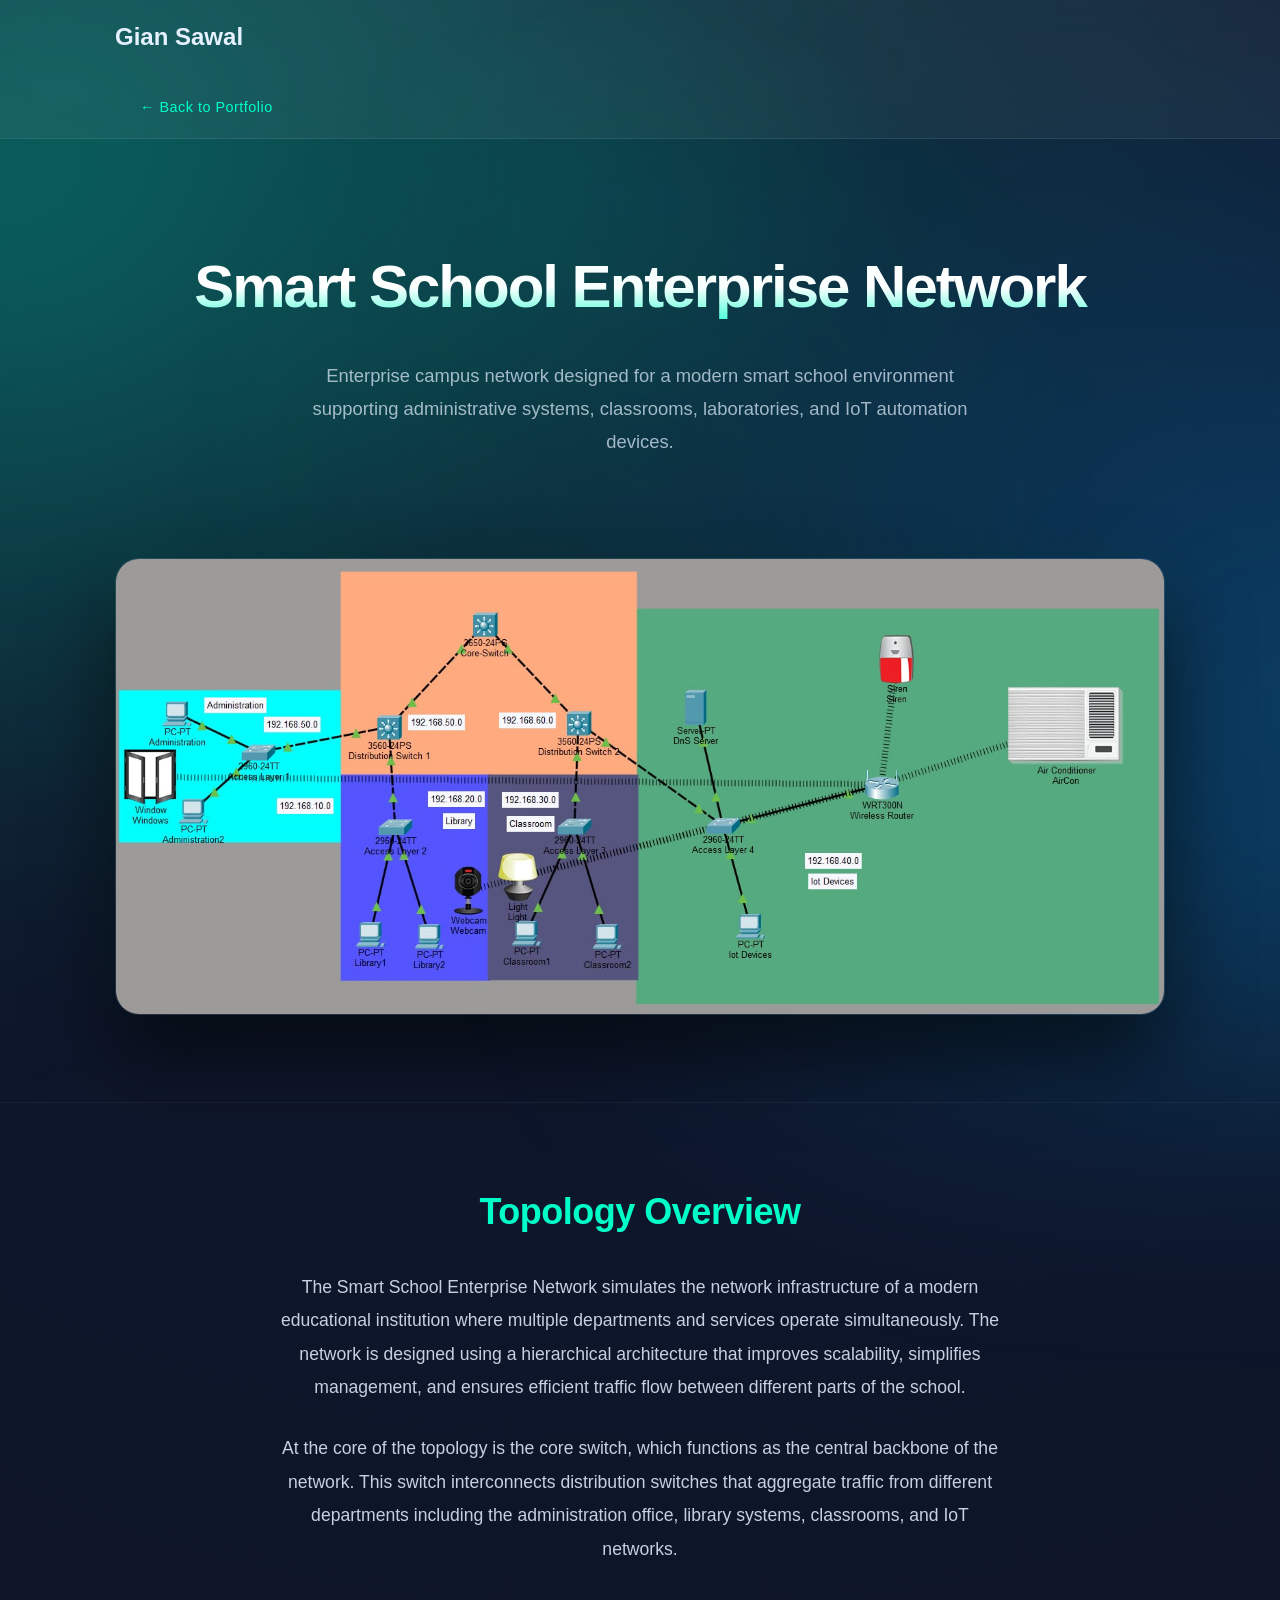
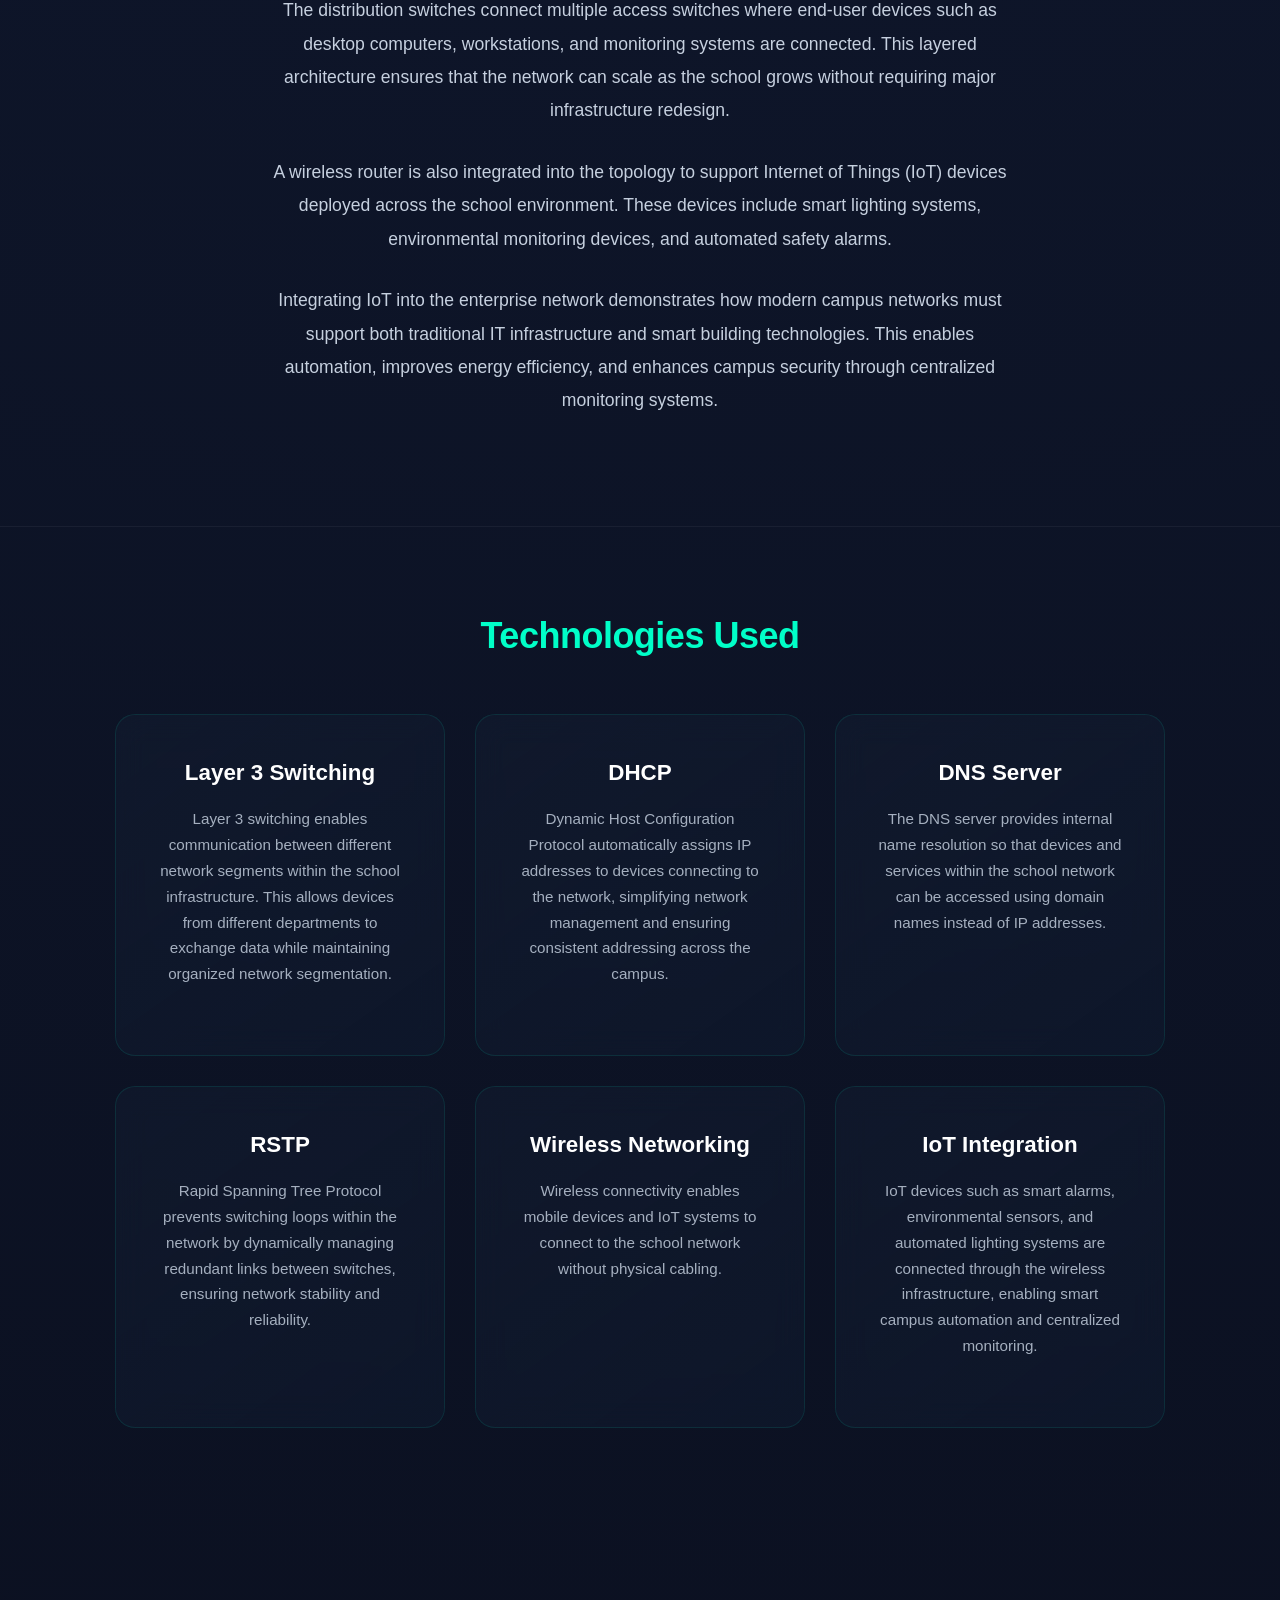
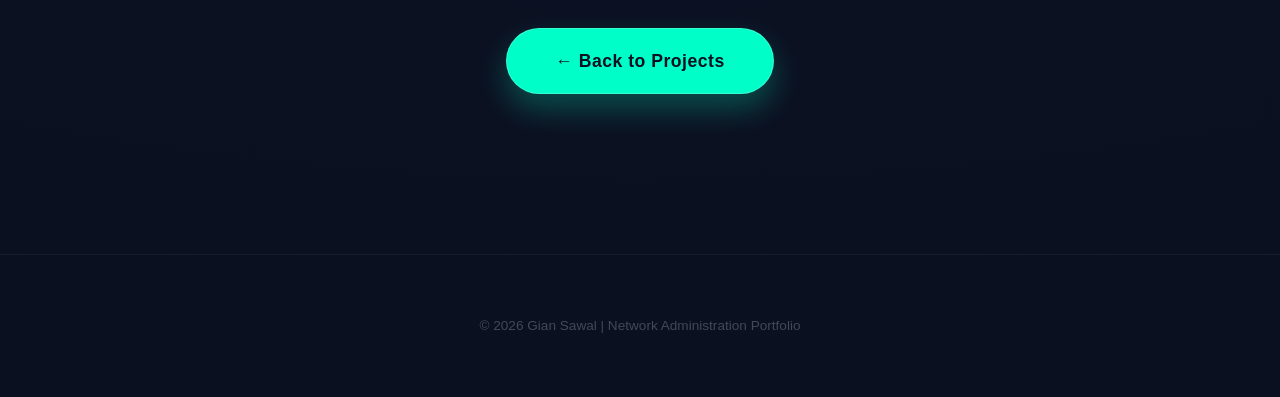
<file: project-smart-school.html>
<!DOCTYPE html>
<html lang="en">

<head>

<meta charset="UTF-8">
<meta name="viewport" content="width=device-width, initial-scale=1.0">

<title>Smart School Enterprise Network</title>

<link rel="stylesheet" href="style.css">

</head>


<body class="project-page">


<nav class="navbar">
<div class="container nav-content">

<h2 class="logo">Gian Sawal</h2>

<a href="index.html#projects" class="nav-back">← Back to Portfolio</a>

</div>
</nav>



<!-- PROJECT TITLE -->

<section class="project-header">

<div class="container">

<h1>Smart School Enterprise Network</h1>

<p class="project-intro">
Enterprise campus network designed for a modern smart school environment
supporting administrative systems, classrooms, laboratories, and IoT
automation devices.
</p>

</div>

</section>



<!-- TOPOLOGY IMAGE -->

<section class="project-topology">

<div class="container">

<img src="assets/enterprise.jpg" alt="Smart School Enterprise Network Topology">

</div>

</section>



<!-- EXPLANATION -->

<section class="project-section">

<div class="container">

<h2>Topology Overview</h2>

<p>
The Smart School Enterprise Network simulates the network infrastructure of a
modern educational institution where multiple departments and services operate
simultaneously. The network is designed using a hierarchical architecture that
improves scalability, simplifies management, and ensures efficient traffic flow
between different parts of the school.
</p>

<p>
At the core of the topology is the core switch, which functions as the central
backbone of the network. This switch interconnects distribution switches that
aggregate traffic from different departments including the administration
office, library systems, classrooms, and IoT networks.
</p>

<p>
The distribution switches connect multiple access switches where end-user
devices such as desktop computers, workstations, and monitoring systems are
connected. This layered architecture ensures that the network can scale as the
school grows without requiring major infrastructure redesign.
</p>

<p>
A wireless router is also integrated into the topology to support Internet of
Things (IoT) devices deployed across the school environment. These devices
include smart lighting systems, environmental monitoring devices, and automated
safety alarms.
</p>

<p>
Integrating IoT into the enterprise network demonstrates how modern campus
networks must support both traditional IT infrastructure and smart building
technologies. This enables automation, improves energy efficiency, and enhances
campus security through centralized monitoring systems.
</p>

</div>

</section>



<!-- TECHNOLOGIES USED -->

<section class="project-section">

<div class="container">

<h2>Technologies Used</h2>

<div class="tech-grid">

<div class="tech-card">

<h3>Layer 3 Switching</h3>

<p>
Layer 3 switching enables communication between different network segments
within the school infrastructure. This allows devices from different
departments to exchange data while maintaining organized network segmentation.
</p>

</div>


<div class="tech-card">

<h3>DHCP</h3>

<p>
Dynamic Host Configuration Protocol automatically assigns IP addresses to
devices connecting to the network, simplifying network management and ensuring
consistent addressing across the campus.
</p>

</div>


<div class="tech-card">

<h3>DNS Server</h3>

<p>
The DNS server provides internal name resolution so that devices and services
within the school network can be accessed using domain names instead of IP
addresses.
</p>

</div>


<div class="tech-card">

<h3>RSTP</h3>

<p>
Rapid Spanning Tree Protocol prevents switching loops within the network by
dynamically managing redundant links between switches, ensuring network
stability and reliability.
</p>

</div>


<div class="tech-card">

<h3>Wireless Networking</h3>

<p>
Wireless connectivity enables mobile devices and IoT systems to connect to the
school network without physical cabling.
</p>

</div>


<div class="tech-card">

<h3>IoT Integration</h3>

<p>
IoT devices such as smart alarms, environmental sensors, and automated lighting
systems are connected through the wireless infrastructure, enabling smart
campus automation and centralized monitoring.
</p>

</div>

</div>

</div>

</section>



<section class="project-footer">

<div class="container">

<a href="index.html#projects" class="btn-primary">
← Back to Projects
</a>

</div>

</section>



<footer class="footer">

<p>© 2026 Gian Sawal | Network Administration Portfolio</p>

</footer>


</body>
</html>
</file>
<file: style.css>
/* ============================= */
/* GLOBAL RESET */
/* ============================= */

* {
    margin: 0;
    padding: 0;
    box-sizing: border-box;
    font-family: 'Segoe UI', sans-serif;
}

html {
    scroll-behavior: smooth;
}
body {
    background: #0b1020;
    color: #e6f1ff;
    line-height: 1.6;
    overflow-x: hidden;
    position: relative;
}

/* ============================= */
/* ANIMATED AURORA BACKGROUND */
/* ============================= */

body::before {
    content: "";
    position: fixed;
    inset: -25%;

    background:
        radial-gradient(circle at 15% 30%, rgba(0,255,200,0.35), transparent 40%),
        radial-gradient(circle at 85% 70%, rgba(0,170,255,0.30), transparent 40%),
        radial-gradient(circle at 50% 10%, rgba(0,255,200,0.15), transparent 50%);

    filter: blur(120px);
    z-index: -2;

    animation: auroraMove 35s ease-in-out infinite alternate;
}

body::after {
    content: "";
    position: fixed;
    inset: 0;

    background: radial-gradient(
        circle at center,
        rgba(0,255,200,0.06),
        transparent 60%
    );

    z-index: -1;
}

@keyframes auroraMove {
    0% { transform: translate(0, 0) scale(1); }
    100% { transform: translate(-40px, 30px) scale(1.1); }
}

/* ============================= */
/* CONTAINER */
/* ============================= */

.container {
    width: 90%;
    max-width: 1100px;
    margin: auto;
}

/* ============================= */
/* NAVBAR */
/* ============================= */

.navbar {
    backdrop-filter: blur(18px);
    background: rgba(255,255,255,0.05);
    border-bottom: 1px solid rgba(255,255,255,0.08);
    padding: 18px 0;
}

.nav-container {
    display: flex;
    justify-content: space-between;
    align-items: center;
}

.logo-wrapper {
    display: flex;
    align-items: center;
    gap: 15px;
}

.logo {
    font-size: 1.5rem;
    font-weight: 600;
}

.status-badge {
    font-size: 0.7rem;
    padding: 4px 12px;
    border-radius: 20px;
    background: rgba(0,255,200,0.15);
    border: 1px solid rgba(0,255,200,0.4);
    color: #00ffc8;
    animation: badgeGlow 3s ease-in-out infinite;
}

@keyframes badgeGlow {
    0%,100% { box-shadow: 0 0 0px rgba(0,255,200,0.3); }
    50% { box-shadow: 0 0 12px rgba(0,255,200,0.6); }
}

nav a {
    color: #ffffffcc;
    text-decoration: none;
    margin-left: 25px;
    transition: 0.3s;
}

nav a:hover {
    color: #00ffc8;
}

/* ============================= */
/* HERO */
/* ============================= */

.hero {
    padding: 100px 0 60px;
}

.hero-container {
    display: flex;
    align-items: center;
    justify-content: space-between;
    gap: 60px;
    flex-wrap: wrap;
}

.hero-text {
    flex: 1;
}

.hero-text h2 {
    font-size: 0.9rem;
    text-transform: uppercase;
    letter-spacing: 2px;
    color: #00ffc8;
}

.hero-text h3 {
    font-size: 2.6rem;
    margin: 15px 0;
    font-weight: 600;
}

.hero-text p {
    max-width: 520px;
    margin: 20px 0;
    color: #cbd5e1;
}

/* ============================= */
/* BUTTONS */
/* ============================= */

.hero-buttons {
    margin-top: 25px;
}

.btn-primary,
.btn-secondary {
    display: inline-block;
    padding: 12px 28px;
    border-radius: 12px;
    font-weight: 600;
    text-decoration: none;
    transition: all 0.3s ease;
    backdrop-filter: blur(10px);
}

.btn-primary {
    background: rgba(255,255,255,0.08);
    border: 1px solid rgba(255,255,255,0.2);
    color: white;
}

.btn-primary:hover {
    transform: translateY(-3px);
    background: rgba(0,255,200,0.2);
    border-color: rgba(0,255,200,0.6);
}

.btn-secondary{
    margin-left:15px;

    background:linear-gradient(
        135deg,
        #00ffc8,
        #00aaff
    );

    color:#0b1020;

    box-shadow:
        0 10px 25px rgba(0,255,200,0.4);
}

.btn-secondary:hover{
    transform:translateY(-3px);
    box-shadow:
        0 15px 35px rgba(0,255,200,0.55);
}

/* ============================= */
/* HERO IMAGE */
/* ============================= */

.hero-image {
    flex: 1;
    text-align: center;
    position: relative;
}

.hero-image img {
    width: 280px;
    height: 280px;
    object-fit: cover;
    border-radius: 50%;
    position: relative;
    z-index: 2;
}

.pulse-ring {
    position: absolute;
    top: 50%;
    left: 50%;
    width: 320px;
    height: 320px;
    transform: translate(-50%, -50%);
    border-radius: 50%;
    background: conic-gradient(#00ffc8, #00aaff, #00ffc8);
    filter: blur(40px);
    opacity: 0.65;
    z-index: 1;
    animation: auroraPulse 5s ease-in-out infinite;
}

@keyframes auroraPulse {
    0% { transform: translate(-50%, -50%) scale(1); opacity: 0.6; }
    50% { transform: translate(-50%, -50%) scale(1.12); opacity: 0.9; }
    100% { transform: translate(-50%, -50%) scale(1); opacity: 0.6; }
}

/* ============================= */
/* CORE CAPABILITIES */
/* ============================= */

.capabilities {
    padding: 60px 0 30px;
    border-bottom: 1px solid rgba(255,255,255,0.05);
}

.capabilities-title {
    text-align: center;
    margin-bottom: 50px;
    font-size: 0.95rem;
    letter-spacing: 2px;
    text-transform: uppercase;
    color: #00ffc8;
}

.capabilities-container {
    display: flex;
    justify-content: center;
    flex-wrap: wrap;
    gap: 30px;
    max-width: 1000px;
    margin: 0 auto;
}

.cap-item {
    width: 240px;
    min-height: 70px;

    display: flex;
    align-items: center;
    justify-content: center;
    text-align: center;

    padding: 15px 18px;

    border-radius: 20px;

    background: linear-gradient(
        135deg,
        rgba(255,255,255,0.06),
        rgba(255,255,255,0.02)
    );

    border: 1px solid rgba(0,255,200,0.25);

    backdrop-filter: blur(14px);

    font-size: 0.85rem;

    transition: all .35s ease;
}

.cap-item:hover{
    transform: translateY(-6px) scale(1.05);

    border-color:#00ffc8;

    box-shadow:0 10px 25px rgba(0,255,200,0.25);
}
/* ============================= */
/* SKILLS */
/* ============================= */

.skills-section {
    padding: 70px 0 90px;
}

.section-title {
    text-align: center;
    margin-bottom: 60px;
    font-size: 1.3rem;
    letter-spacing: 2px;
    color: #00e6c3;
}

.skills-grid {
    display: flex;
    gap: 40px;
    flex-wrap: wrap;
    justify-content: center;
}

/* ============================= */
/* CARDS */
/* ============================= */

.card {
    position: relative;
    width: 320px;
    padding: 30px;
    border-radius: 20px;
    background: linear-gradient(
        145deg,
        rgba(8, 15, 25, 0.95),
        rgba(5, 10, 20, 0.98)
    );
    backdrop-filter: blur(20px);
    border: 1px solid rgba(0,255,200,0.18);
    box-shadow:
        0 20px 50px rgba(0,0,0,0.6),
        0 0 40px rgba(0,255,200,0.05);
    transition: all 0.4s ease;
}

.card:hover{
    transform: translateY(-14px) scale(1.02);

    border-color: rgba(0,255,200,0.5);

    box-shadow:
        0 35px 80px rgba(0,0,0,0.75),
        0 0 35px rgba(0,255,200,0.25);
}

.card h3 {
    margin-bottom: 18px;
    color: #00ffc8;
    font-size: 1rem;
    text-transform: uppercase;
    letter-spacing: 1px;
}

.card ul {
    list-style: none;
}

.card li {
    margin-bottom: 12px;
    color: #c8d6e5;
    font-size: 0.92rem;
}
/* ============================= */
/* FEATURED PROJECTS */
/* ============================= */

.projects-section {
     padding: 40px 0 110px 0; 
}

.projects-grid {
    display: grid;
    grid-template-columns: repeat(3, 1fr);
    gap: 40px;
    margin-top: 60px;
}

/* ============================= */
/* PROJECT CARD (IMAGE FOCUSED) */
/* ============================= */

.project-card{
    position: relative;
     text-decoration: none;
}

a{
    text-decoration: none;
}

.project-card::before{
    content:"";
    position:absolute;
    inset:0;
    border-radius:20px;

    background:linear-gradient(
        120deg,
        rgba(0,255,200,0.4),
        rgba(0,170,255,0.4)
    );

    opacity:0;
    transition:.4s;

    filter:blur(25px);
    z-index:-1;
}

.project-card:hover::before{
    opacity:.5;
}


/* Image */

.project-image {
    position: relative;
    height: 220px;
    border-radius: 16px;
    overflow: hidden;
    border: 1px solid rgba(0,255,200,0.25);
    box-shadow:
        0 10px 30px rgba(0,0,0,0.6),
        0 0 25px rgba(0,255,200,0.15);

    transition: all .35s ease;
}

.project-image img{
    width:100%;
    height:100%;
    object-fit:contain;
    transition:transform .5s ease;
}

.project-overlay{
    position:absolute;
    inset:0;
    display:flex;
    align-items:center;
    justify-content:center;
    background:rgba(0,0,0,0.65);
    opacity:0;
    transition:.35s ease;
}

.project-overlay span{
    font-size:14px;
    font-weight:600;
    letter-spacing:1px;
    color:#00ffc8;
    border:1px solid #00ffc8;
    padding:10px 18px;
    border-radius:20px;
    backdrop-filter:blur(6px);
}

.project-card:hover .project-overlay{
    opacity:1;
}

.project-card:hover .project-image{
    transform: translateY(-6px);

    box-shadow:
        0 20px 50px rgba(0,0,0,0.75),
        0 0 35px rgba(0,255,200,0.35);
}

.project-card:hover img{
    transform: scale(1.05);
}

.dual-image{
    display:grid;
    grid-template-columns:1fr 1fr;
    height:220px;
}

.dual-image img{
    width:100%;
    height:100%;
    object-fit:cover;
}

.dual-image img:last-child{
    border-right:none;
}
/* Overlay */

.project-overlay{
    position:absolute;
    inset:0;

    display:flex;
    align-items:center;
    justify-content:center;

    background:rgba(0,0,0,0.65);

    opacity:0;
    transition:.35s ease;
}

.project-overlay span{
    font-size:14px;
    font-weight:600;
    letter-spacing:1px;
    color:#00ffc8;
    border:1px solid #00ffc8;
    padding:10px 18px;
    border-radius:20px;
    backdrop-filter:blur(6px);
}

.project-card:hover .project-overlay{
    opacity:1;
}

.project-card:hover .project-overlay {
    opacity: 1;
}

/* Info */

.project-info {
    padding: 20px;
}

.project-info h3 {
    color: #00ffc8;
    margin-bottom: 15px;
    font-size: 1.05rem;
}

/* Tags */

.project-tags {
    display: flex;
    flex-wrap: wrap;
    gap: 10px;
}

.project-tags span {
    font-size: 0.7rem;
    padding: 5px 10px;
    border-radius: 20px;
    background: rgba(255,255,255,0.06);
    border: 1px solid rgba(0,255,200,0.25);
    color: #cbd5e1;
}

/* ============================= */
/* CERTIFICATIONS */
/* ============================= */

.certifications-section{
 padding: 40px 0 110px 0; 
}

.cert-grid{
display:grid;
grid-template-columns:repeat(2,1fr);
gap:28px;
margin-top:50px;
}

/* Certification Card */

.cert-card{

display:flex;
align-items:center;
gap:18px;

padding:22px;

background:linear-gradient(
145deg,
rgba(8,15,25,0.95),
rgba(5,10,20,0.98)
);

border-radius:18px;

border:1px solid rgba(0,255,200,0.18);

text-decoration:none;
color:inherit;

transition:0.35s ease;
}

.cert-card:hover{

transform:translateY(-6px);

box-shadow:
0 20px 50px rgba(0,0,0,0.7),
0 0 25px rgba(0,255,200,0.35);

border-color:rgba(0,255,200,0.5);
}

/* Logo */

.cert-logo{
width:40px;
height:auto;
max-height:40px;
object-fit:contain;
flex-shrink:0;
display:block;
}

/* Certification Info */

.cert-info h3{
font-size:15px;
color:#e6f1ff;
margin:3px 0;
}

.cert-year{
font-size:12px;
color:#00ffc8;
}

.cert-issuer{
font-size:12px;
color:#94a3b8;
}


/* ============================= */
/* CONTACT */
/* ============================= */

/* CONTACT SECTION */
.contact-section {
    /* Reduce top padding to 40px or 0 if the previous section has padding */
    padding: 40px 0 110px 0; 
    position: relative;
    text-align: center;
}

/* GRID */

.contact-grid{

display:grid;
grid-template-columns:repeat(3,1fr);
gap:35px;
margin-top:40px;

}

/* CARD */

.contact-card{

text-align:center;

padding:40px 25px;

background:linear-gradient(
145deg,
rgba(8,15,25,0.95),
rgba(5,10,20,0.98)
);

border-radius:22px;

border:1px solid rgba(0,255,200,0.15);

text-decoration:none;
color:inherit;

transition:0.35s ease;

position:relative;
overflow:hidden;

}

/* HOVER */

.contact-card:hover{

transform:translateY(-10px);

box-shadow:
0 25px 60px rgba(0,0,0,0.7),
0 0 35px rgba(0,255,200,0.4);

border-color:rgba(0,255,200,0.6);

}

/* ICON WRAPPER */

.contact-icon-wrapper{

position:relative;
width:70px;
height:70px;

margin:0 auto 18px auto;

display:flex;
align-items:center;
justify-content:center;

}

/* ICON */

.contact-icon{

width:38px;
height:38px;
object-fit:contain;
z-index:2;

}

/* GLOW EFFECT */

.contact-glow{

position:absolute;

width:70px;
height:70px;

border-radius:50%;

background:radial-gradient(
circle,
rgba(0,255,200,0.5),
transparent 70%
);

filter:blur(12px);

animation:contactPulse 3s infinite;

z-index:1;

}

/* PULSE */

@keyframes contactPulse{

0%{
transform:scale(0.9);
opacity:0.6;
}

50%{
transform:scale(1.2);
opacity:1;
}

100%{
transform:scale(0.9);
opacity:0.6;
}

}

/* TEXT */

.contact-card h3{

color:#00ffc8;
margin-bottom:6px;
font-size:18px;

}

.contact-card p{

font-size:14px;
color:#94a3b8;

}
/* ===========================
   PROJECT PAGE 
   =========================== */

:root {
    --primary: #00ffc8;
    --bg-dark: #0b1020;
    --text-bright: #e6f1ff;
    --text-muted: rgba(230, 241, 255, 0.7);
    --container-max: 1100px;
    --glass: rgba(15, 25, 45, 0.7);
}

.project-page {
    background: radial-gradient(circle at 50% 0%, #101930 0%, var(--bg-dark) 100%);
    color: var(--text-bright);
    -webkit-font-smoothing: antialiased;
    overflow-x: hidden;
}

/* UNIVERSAL CONTAINER 
   Wrap your inner content in this to keep everything aligned
*/
.container {
    max-width: var(--container-max);
    margin: 0 auto;
    padding: 0 25px;
}

/* BACK LINK */
.nav-back {
    color: var(--primary);
    text-decoration: none;
    font-weight: 500;
    font-size: 0.9rem;
    letter-spacing: 0.5px;
    transition: all 0.3s ease;
    display: inline-flex;
    align-items: center;
    padding-top: 40px;
}

.nav-back:hover {
    color: #fff;
    transform: translateX(-5px);
    text-shadow: 0 0 10px rgba(0, 255, 200, 0.4);
}

/* HEADER */
.project-header {
    padding: 100px 0 60px; /* Vertical padding only, horizontal handled by container */
    text-align: center;
    position: relative;
}

.project-header::before {
    content: "";
    position: absolute;
    top: 0;
    left: 50%;
    transform: translateX(-50%);
    width: 300px;
    height: 150px;
    background: rgba(0, 255, 200, 0.08);
    filter: blur(100px);
    pointer-events: none;
}

.project-header h1 {
    font-size: clamp(36px, 8vw, 60px); /* Fluid typography */
    font-weight: 800;
    letter-spacing: -2px;
    margin-bottom: 24px;
    background: linear-gradient(to bottom, #fff 50%, var(--primary));
    -webkit-background-clip: text;
    -webkit-text-fill-color: transparent;
}

.project-intro {
    max-width: 70ch; /* Character limit for perfect readability */
    margin: 0 auto;
    line-height: 1.8;
    font-size: 1.15rem;
    color: var(--text-muted);
}

/* TOPOLOGY */
.project-topology {
    padding: 40px 0 80px;
    text-align: center;
}

.project-topology img {
    width: 100%;
    border-radius: 24px;
    border: 1px solid rgba(255, 255, 255, 0.1);
    box-shadow: 
        0 40px 80px rgba(0, 0, 0, 0.6),
        0 0 50px rgba(0, 255, 200, 0.05);
    transition: transform 0.8s cubic-bezier(0.16, 1, 0.3, 1);
}

.project-topology img:hover {
    transform: scale(1.02) translateY(-5px);
}

/* SECTION */
.project-section {
    /* Reduced vertical padding to 80px to help with the "too far" issue */
    padding: 80px 0; 
    border-top: 1px solid rgba(255, 255, 255, 0.05);
    
    /* 1. Center the text content globally in the section */
    text-align: center; 
    
    /* 2. Ensure the section behaves as a flex column for inner alignment */
    display: flex;
    flex-direction: column;
    align-items: center;
}

.project-section h2 {
    color: var(--primary);
    margin-bottom: 30px;
    font-size: clamp(24px, 4vw, 36px);
    font-weight: 700;
    letter-spacing: -0.5px;
    
    /* Remove any default top margin that might push it down */
    margin-top: 0; 
}

.project-section p {
    /* 3. The most important part for centering a paragraph with max-width */
    max-width: 75ch;
    margin-left: auto;
    margin-right: auto;
    
    line-height: 1.9;
    margin-bottom: 28px;
    font-size: 1.1rem;
    color: rgba(230, 241, 255, 0.85);
    
    /* Ensure the text itself is centered within the p tag */
    text-align: center; 
}

/* TECHNOLOGY GRID */
.tech-grid {
    display: grid;
    grid-template-columns: repeat(auto-fit, minmax(300px, 1fr));
    gap: 30px;
    margin-top: 50px;
}

/* TECHNOLOGY CARD */
.tech-card {
    background: linear-gradient(145deg, rgba(20, 30, 50, 0.5), var(--glass));
    padding: 40px;
    border-radius: 20px;
    border: 1px solid rgba(0, 255, 200, 0.1);
    backdrop-filter: blur(15px);
    transition: all 0.4s cubic-bezier(0.2, 1, 0.2, 1);
}

.tech-card h3 {
    color: #fff;
    font-size: 1.4rem;
    margin-bottom: 15px;
}

.tech-card p {
    font-size: 0.95rem;
    line-height: 1.7;
    color: var(--text-muted);
}

.tech-card:hover {
    transform: translateY(-12px);
    border-color: rgba(0, 255, 200, 0.5);
    box-shadow: 0 25px 50px rgba(0, 0, 0, 0.4), 0 0 25px rgba(0, 255, 200, 0.15);
}

/* BUTTON */
.project-footer {
    text-align: center;
    padding: 120px 0 160px;
}

.btn-primary {
    display: inline-block;
    background: var(--primary);
    color: var(--bg-dark);
    padding: 18px 48px;
    border-radius: 100px;
    text-decoration: none;
    font-weight: 700;
    font-size: 1.1rem;
    letter-spacing: 0.5px;
    transition: all 0.4s cubic-bezier(0.3, 1.5, 0.6, 1);
    box-shadow: 0 15px 30px rgba(0, 255, 200, 0.25);
}

.btn-primary:hover {
    transform: translateY(-5px) scale(1.03);
    box-shadow: 0 20px 40px rgba(0, 255, 200, 0.4);
    background: #fff;
}

/* FOOTER */
.footer {
    text-align: center;
    padding: 60px 0;
    color: rgba(230, 241, 255, 0.25);
    font-size: 0.85rem;
    border-top: 1px solid rgba(255, 255, 255, 0.05);
}

/* MOBILE RESPONSIVENESS */
@media (max-width: 768px) {
    .container { padding: 0 20px; }
    .project-header { padding: 80px 0 40px; }
    .project-section { padding: 60px 0; }
    .tech-card { padding: 30px; }
}

/* Responsive */

@media(max-width:900px){

.cert-grid{
grid-template-columns:1fr;
}

}
/* ============================= */
/* RESPONSIVE */
/* ============================= */

@media (max-width: 992px) {
    .projects-grid {
        grid-template-columns: repeat(2, 1fr);
    }
}

@media (max-width: 600px) {
    .projects-grid {
        grid-template-columns: 1fr;
    }
}
/* ============================= */
/* FOOTER */
/* ============================= */

footer {
    text-align: center;
    padding: 40px 0;
    font-size: 0.85rem;
    color: #94a3b8;
}

/* ============================= */
/* RESPONSIVE */
/* ============================= */

@media (max-width: 992px) {
    .capabilities-container {
        grid-template-columns: repeat(2, 1fr);
    }
}

@media (max-width: 768px) {
    .hero-container {
        flex-direction: column;
        text-align: center;
    }

    .capabilities-container {
        grid-template-columns: 1fr;
    }

    .btn-secondary {
        margin-left: 0;
        margin-top: 10px;
    }
}
</file>
